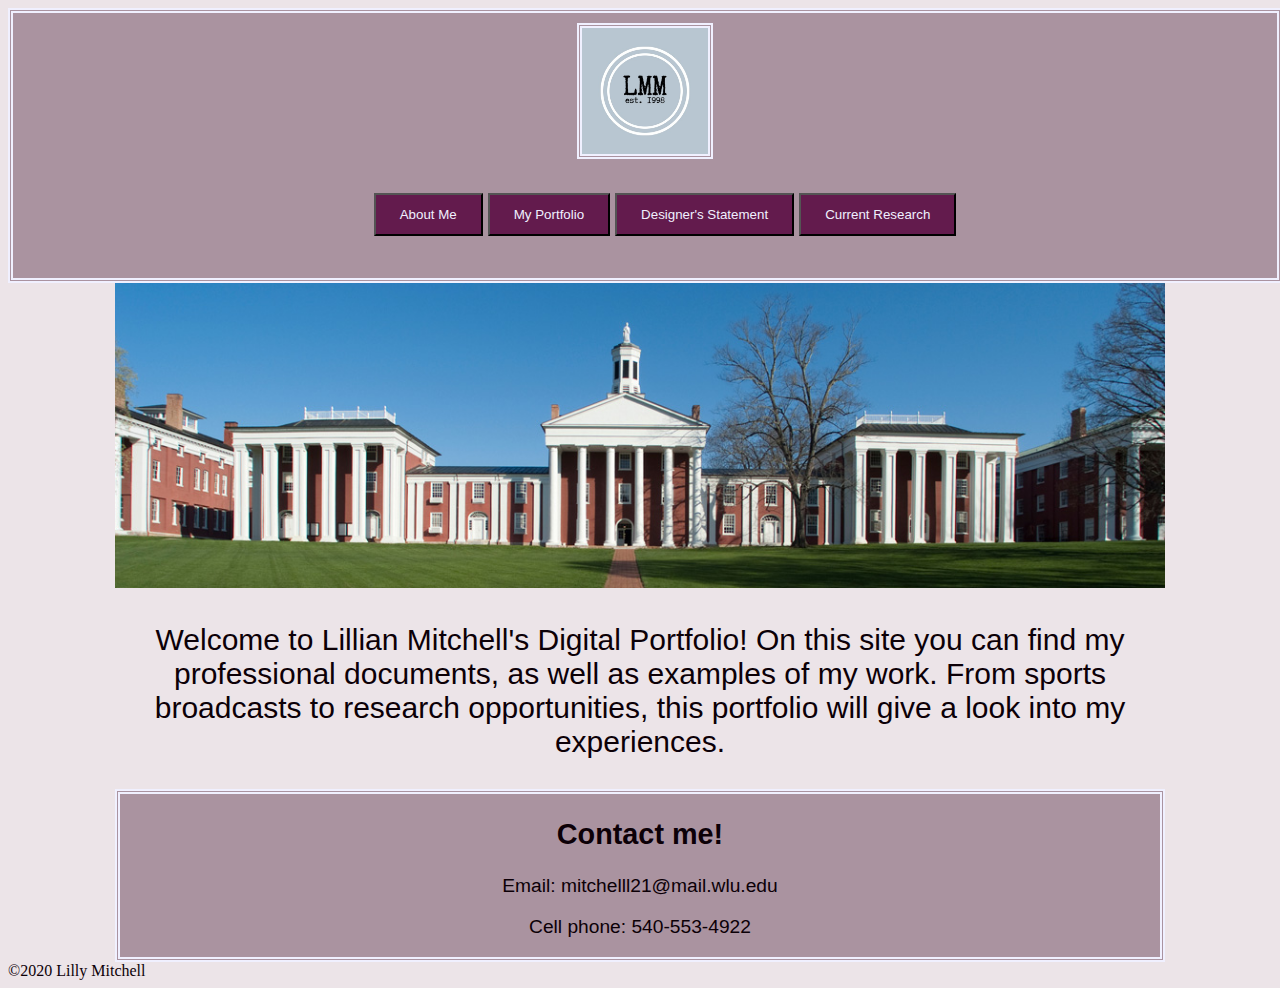
<file: index.html>
<!DOCTYPE html>
<html lang="en">
<head>
    <meta charset="UTF-8">
    <meta name="viewport" content="width=device-width, initial-scale=1.0">
    <meta http-equiv="X-UA-Compatible" content="ie=edge">
    <title>Lilly Mitchell</title>
    <link href='style.css' rel='stylesheet' type='text/css'>
</head>
<body>
    <header id='mainhead'>
        <div>
            <a href='../index.html'><img src='../images/logo.jpg' alt='LMM established 1998 logo' title='LMM logo' id='logo'></a>
        </div>
        <nav>
            <ul class='menu'>
                <li><a class='highlight-link' href='../about/index.html'><button class='about_btn'>About Me</button></a></li>
                <li><a class='highlight-link' href='../visual.html'><button class='work_btn'>My Portfolio</button></a></li>
                <li><a class='highlight-link' href='../statement/stat.html'><button class='state_btn'>Designer's Statement</button></a></li>
                <li><a class = 'highlight-link' href='../current/index2.html'><button class='current_btn'>Current Research</button></a></li>
            </ul>
        </nav>
    </header>
    <main>
        <div id='pic'>
            <img src='images/colonnade.jpg' alt='the colonnade' title='The Colonnade from Washington and Lee University' class='col'>
        </div>
        <p id='welcome'>Welcome to Lillian Mitchell's Digital Portfolio! On this site you can find my professional documents, as well as examples of my work. From sports broadcasts to research opportunities, this portfolio will give a look into my experiences.</p>
        <div id='contactme'>
            <h2>Contact me!</h2>
            <p>Email: mitchelll21@mail.wlu.edu</p>
            <p>Cell phone: 540-553-4922</p>            
        </div>
    </main>
    <footer>&copy;2020 Lilly Mitchell</footer>
</body>
</html>
</file>
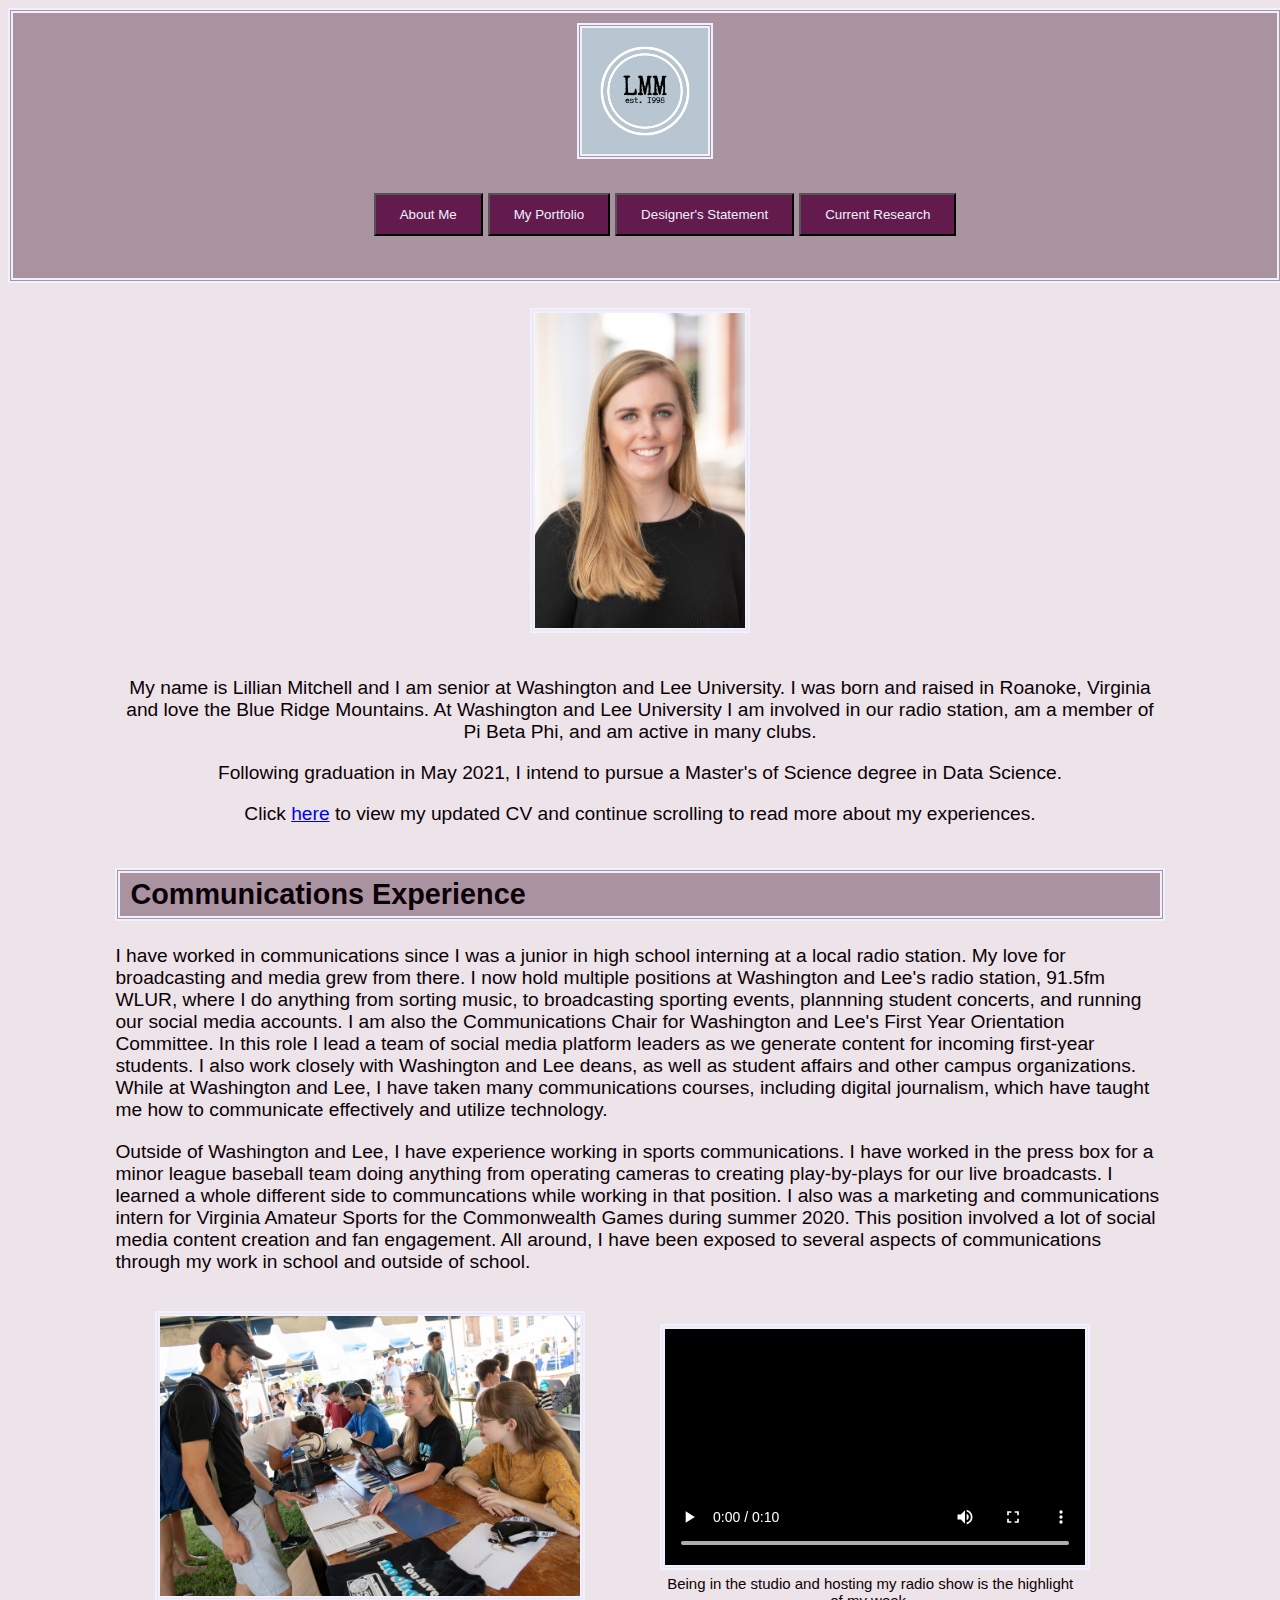
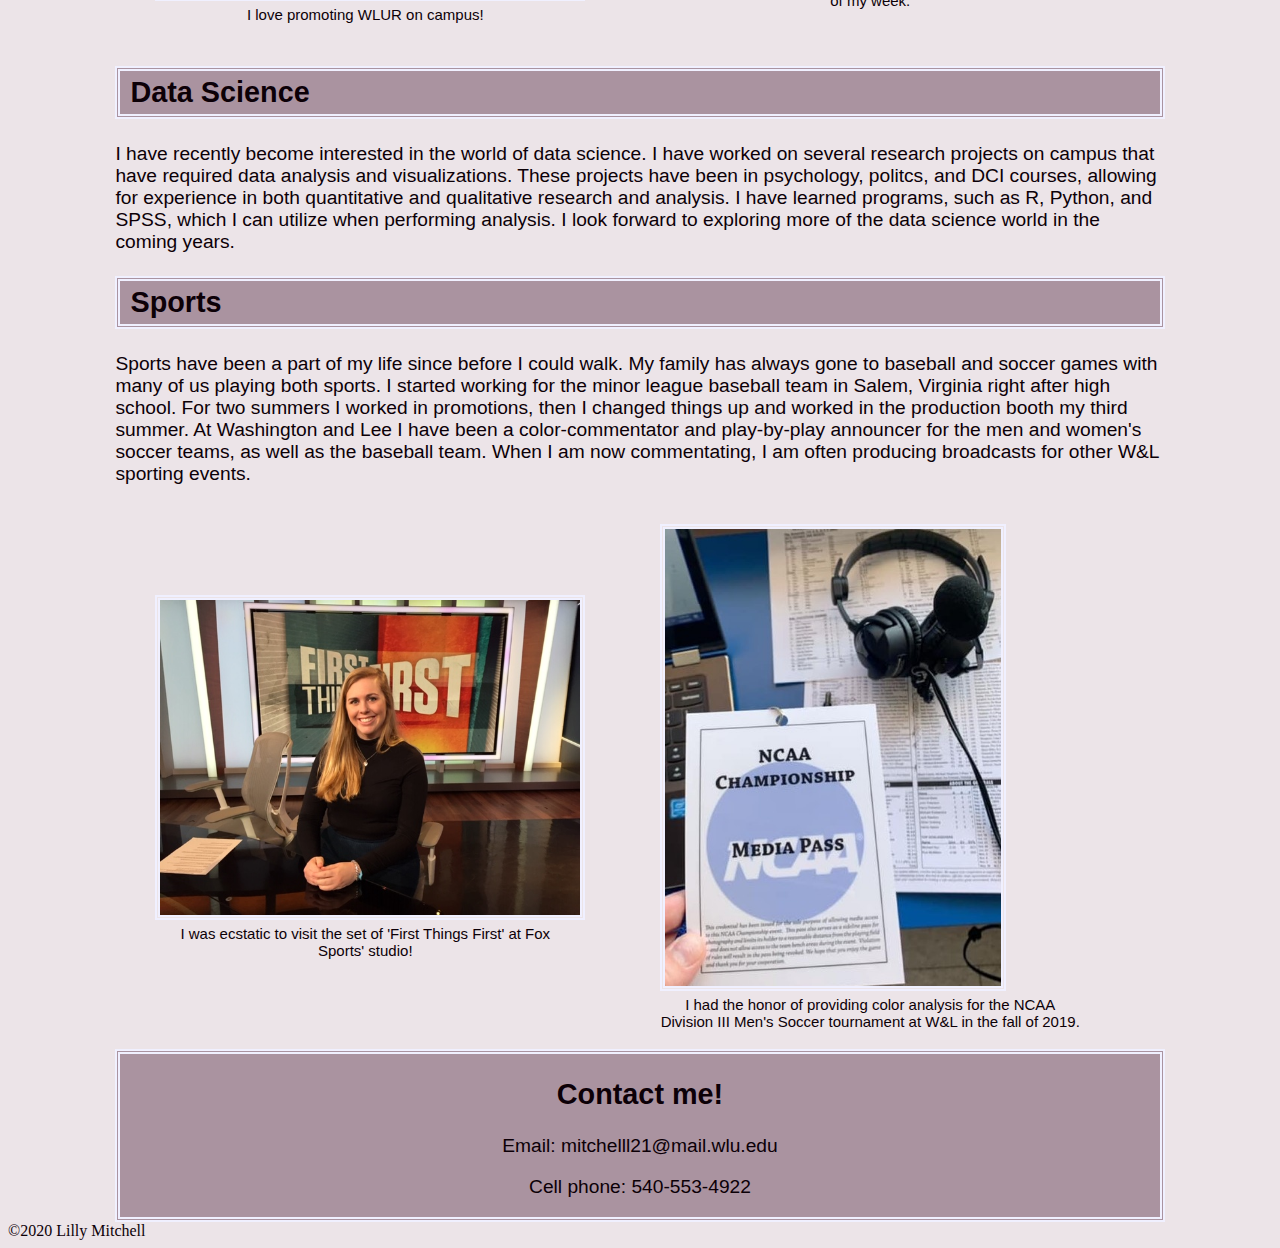
<file: about/index.html>
<!DOCTYPE html>
<html lang="en">
<head>
    <meta charset="UTF-8">
    <meta name="viewport" content="width=device-width, initial-scale=1.0">
    <meta http-equiv="X-UA-Compatible" content="ie=edge">
    <link href='../style.css' rel='stylesheet' type='text/css'>
    <title>Lilly Mitchell</title>
</head>
<body>
    <header id='mainhead'>
        <div class='headbar'><a href='../index.html'><img src='../images/logo.jpg' alt='LMM established 1998 logo' title='LMM logo' id='logo'></a></div>
        <nav>
            <ul class='menu'>
                <li><a class='highlight-link' href='../about/index.html'><button class='about_btn'>About Me</button></a></li>
                <li><a class='highlight-link' href='../visual.html'><button class='work_btn'>My Portfolio</button></a></li>
                <li><a class='highlight-link' href='../statement/stat.html'><button class='state_btn'>Designer's Statement</button></a></li>
                <li><a class = 'highlight-link' href='../current/index2.html'><button class='current_btn'>Current Research</button></a></li>
            </ul>
        </nav>
    </header>
    <main>
        <section>
            <div class='pictures head'>
                <div id='intro'>
                    <img src='../images/headshot.jpg' alt='Lillian Mitchell' title='Lillian Mitchell' id='headshot'>
                    <p class = 'introp'>My name is Lillian Mitchell and I am senior at Washington and Lee University. I was born and raised in Roanoke, Virginia and love the Blue Ridge Mountains. At Washington and Lee University I am involved in our radio station, am a member of Pi Beta Phi, and am active in many clubs.</p>
                    <p class = 'introp'>Following graduation in May 2021, I intend to pursue a Master's of Science degree in Data Science.</p>
                    <p class = 'res'>Click <a href = "../images/CV_fall2020.pdf">here</a> to view my updated CV and continue scrolling to read more about my experiences.</p>
                </div>
            </div>
        </section>
        <section>
            <h2 id='comm'>Communications Experience</h2>
            <p>I have worked in communications since I was a junior in high school interning at a local radio station. My love for broadcasting and media grew from there. I now hold multiple positions at Washington and Lee's radio station, 91.5fm WLUR, where I do anything from sorting music, to broadcasting sporting events, plannning student concerts, and running our social media accounts. I am also the Communications Chair for Washington and Lee's First Year Orientation Committee. In this role I lead a team of social media platform leaders as we generate content for incoming first-year students. I also work closely with Washington and Lee deans, as well as student affairs and other campus organizations. While at Washington and Lee, I have taken many communications courses, including digital journalism, which have taught me how to communicate effectively and utilize technology.</p>
            <p>Outside of Washington and Lee, I have experience working in sports communications. I have worked in the press box for a minor league baseball team doing anything from operating cameras to creating play-by-plays for our live broadcasts. I learned a whole different side to communcations while working in that position. I also was a marketing and communications intern for Virginia Amateur Sports for the Commonwealth Games during summer 2020. This position involved a lot of social media content creation and fan engagement. All around, I have been exposed to several aspects of communications through my work in school and outside of school.</p>
            <figure class='pictures' id='dj'>
                <img src='../images/wlur.JPG' alt='Lillian at a table discussing radio with a man' title='Lilly working for 91.5fm WLUR' id='wlur'>
                <figcaption id=wlur1>I love promoting WLUR on campus!</figcaption>
            </figure>
            <figure id='vid'>
                <video src="../videos/djintro.mp4" controls></video>
                <figcaption>Being in the studio and hosting my radio show is the highlight of my week.</figcaption>
            </figure>
        </section>   
        <section>
            <h2 id='ds'>Data Science</h2>
            <p>I have recently become interested in the world of data science. I have worked on several research projects on campus that have required data analysis and visualizations. These projects have been in psychology, politcs, and DCI courses, allowing for experience in both quantitative and qualitative research and analysis. I have learned programs, such as R, Python, and SPSS, which I can utilize when performing analysis. I look forward to exploring more of the data science world in the coming years.</p>
        </section>
        <section>
            <h2 id='sports'>Sports</h2>
            <p>Sports have been a part of my life since before I could walk. My family has always gone to baseball and soccer games with many of us playing both sports. I started working for the minor league baseball team in Salem, Virginia right after high school. For two summers I worked in promotions, then I changed things up and worked in the production booth my third summer. At Washington and Lee I have been a color-commentator and play-by-play announcer for the men and women's soccer teams, as well as the baseball team. When I am now commentating, I am often producing broadcasts for other W&L sporting events.</p>
            <figure class='pictures group' id='firstim'>
                <img src='../images/first.JPG' alt='Lilly at the desk of sports talk show First Things First' title='Lilly visiting the set of sports talk show First Things First' id='first'>
                <figcaption>I was ecstatic to visit the set of 'First Things First' at Fox Sports' studio!</figcaption>
            </figure>
            <figure class='pictures group' id='ncaap'>
                <img src='../images/ncaa2.jpg' alt='Press pass for the ncaa Division III mens soccer touurnament' title='The press pass Lilly received to broadcast the NCAA Mens Division 3 soccer tournament in fall 2019' id='ncaa'>
                <figcaption>I had the honor of providing color analysis for the NCAA Division III Men's Soccer tournament at W&L in the fall of 2019.</figcaption>
            </figure>
        </section>    
        <div id='contactme'>
            <h2>Contact me!</h2>
            <p>Email: mitchelll21@mail.wlu.edu</p>
            <p>Cell phone: 540-553-4922</p>
        </div>                      
    </main>
    <footer>&copy;2020 Lilly Mitchell</footer>
</body>
</html>
</file>
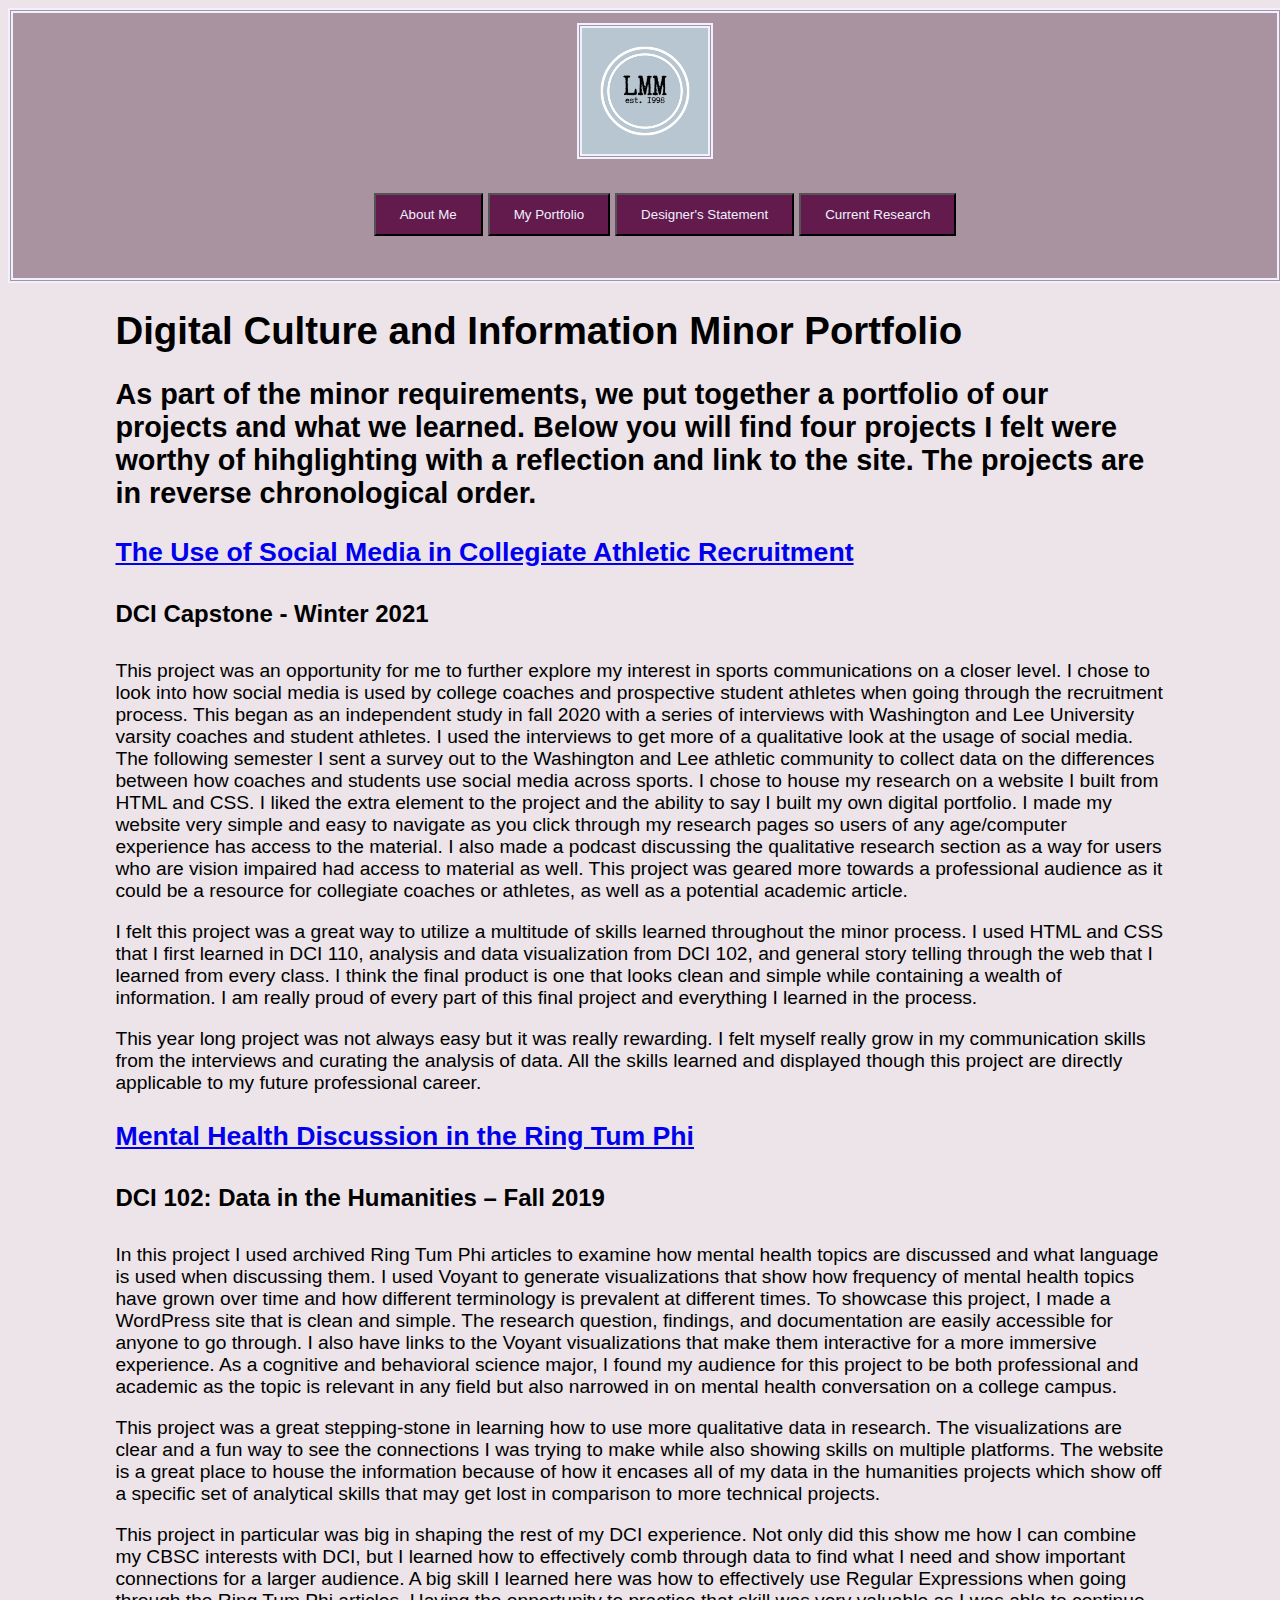
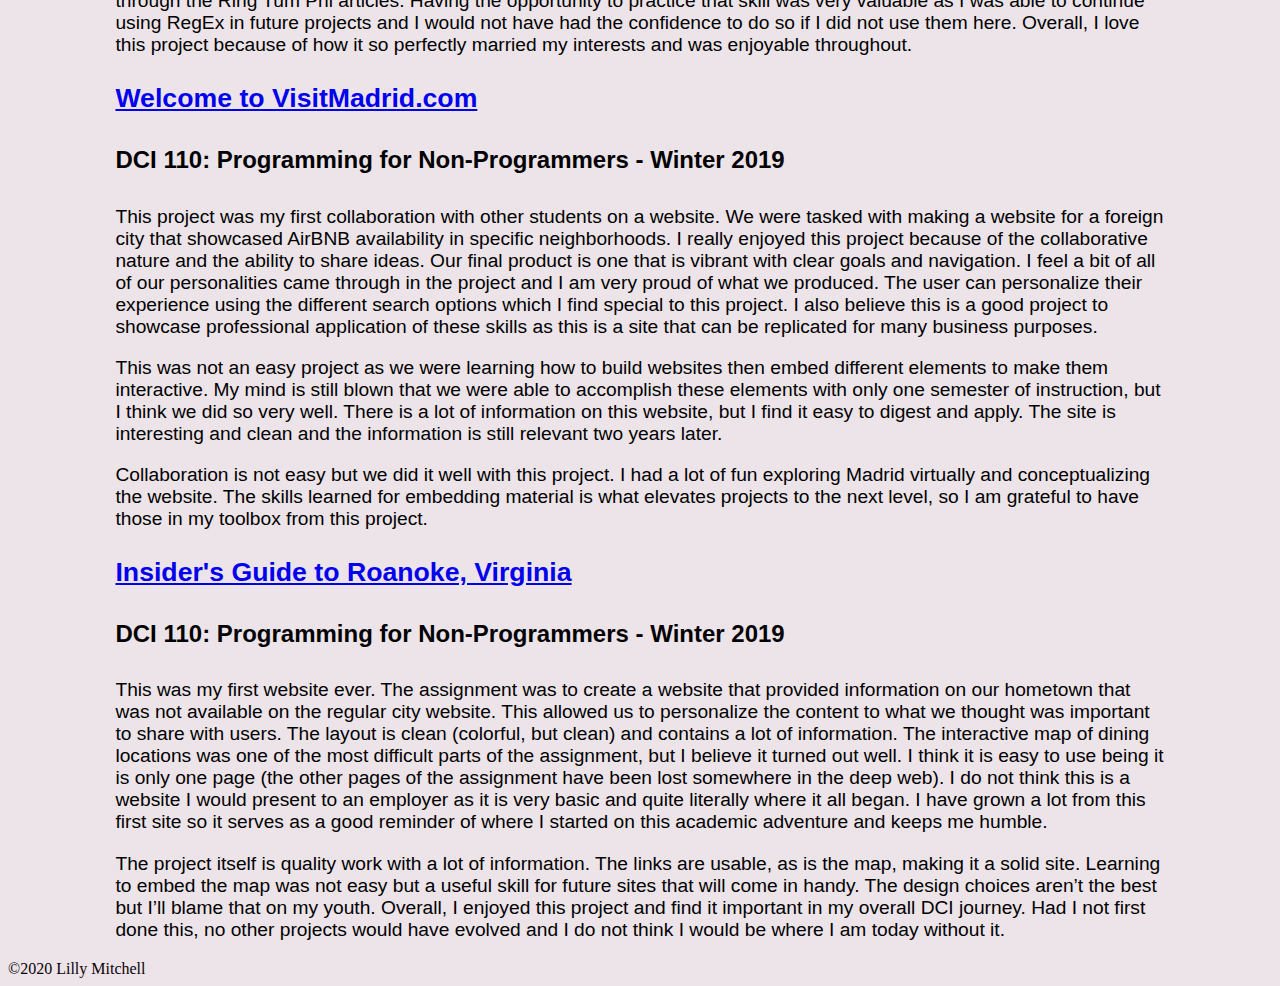
<file: dciport.html>
<!DOCTYPE html>
<html lang="en">
<head>
    <meta charset="UTF-8">
    <meta name="viewport" content="width=device-width">
    <meta http-equiv="X-UA-Compatible" content="ie=edge">
    <title>Lilly Mitchell</title>
    <link href='../style.css' rel='stylesheet' type='text/css'>
</head>
<body>
    <header id='mainhead'>
        <div>
            <a href='../index.html'><img src='../images/logo.jpg' alt='LMM established 1998 logo' title='LMM logo' id='logo'></a>
        </div>
        <nav>
            <ul class='menu'>
                <li><a class='highlight-link' href='../about/index.html'><button class='about_btn'>About Me</button></a></li>
                <li><a class='highlight-link' href='../visual.html'><button class='work_btn'>My Portfolio</button></a></li>
                <li><a class='highlight-link' href='../statement/stat.html'><button class='state_btn'>Designer's Statement</button></a></li>
                <li><a class = 'highlight-link' href='../current/index2.html'><button class='current_btn'>Current Research</button></a></li>
            </ul>
        </nav>
    </header>
    <main>
        <div>
            <h1>Digital Culture and Information Minor Portfolio</h1>
            <h2>As part of the minor requirements, we put together a portfolio of our projects and what we learned. Below you will find four projects I felt were worthy of hihglighting with a reflection and link to the site. The projects are in reverse chronological order.</h2>
            <h3><a href='http://mitchelll21.wludci.info/current/index2.html'>The Use of Social Media in Collegiate Athletic Recruitment</a></h3>
            <h4>DCI Capstone - Winter 2021</h4>
            <p>This project was an opportunity for me to further explore my interest in sports communications on a closer level. I chose to look into how social media is used by college coaches and prospective student athletes when going through the recruitment process. This began as an independent study in fall 2020 with a series of interviews with Washington and Lee University varsity coaches and student athletes. I used the interviews to get more of a qualitative look at the usage of social media. The following semester I sent a survey out to the Washington and Lee athletic community to collect data on the differences between how coaches and students use social media across sports. I chose to house my research on a website I built from HTML and CSS. I liked the extra element to the project and the ability to say I built my own digital portfolio. I made my website very simple and easy to navigate as you click through my research pages so users of any age/computer experience has access to the material. I also made a podcast discussing the qualitative research section as a way for users who are vision impaired had access to material as well. This project was geared more towards a professional audience as it could be a resource for collegiate coaches or athletes, as well as a potential academic article. </p>
            <p>I felt this project was a great way to utilize a multitude of skills learned throughout the minor process. I used HTML and CSS that I first learned in DCI 110, analysis and data visualization from DCI 102, and general story telling through the web that I learned from every class. I think the final product is one that looks clean and simple while containing a wealth of information. I am really proud of every part of this final project and everything I learned in the process. </p>
            <p>This year long project was not always easy but it was really rewarding. I felt myself really grow in my communication skills from the interviews and curating the analysis of data. All the skills learned and displayed though this project are directly applicable to my future professional career.</p>
        </div>
        <div>
            <h3><a href='https://mitchelll21.wludci.info/dci102/unit1assignments/research-question/'>Mental Health Discussion in the Ring Tum Phi</a></h3>
            <h4>DCI 102: Data in the Humanities – Fall 2019</h4>
            <p>In this project I used archived Ring Tum Phi articles to examine how mental health topics are discussed and what language is used when discussing them. I used Voyant to generate visualizations that show how frequency of mental health topics have grown over time and how different terminology is prevalent at different times. To showcase this project, I made a WordPress site that is clean and simple. The research question, findings, and documentation are easily accessible for anyone to go through. I also have links to the Voyant visualizations that make them interactive for a more immersive experience. As a cognitive and behavioral science major, I found my audience for this project to be both professional and academic as the topic is relevant in any field but also narrowed in on mental health conversation on a college campus.</p>
            <p>This project was a great stepping-stone in learning how to use more qualitative data in research. The visualizations are clear and a fun way to see the connections I was trying to make while also showing skills on multiple platforms. The website is a great place to house the information because of how it encases all of my data in the humanities projects which show off a specific set of analytical skills that may get lost in comparison to more technical projects.</p>
            <p>This project in particular was big in shaping the rest of my DCI experience. Not only did this show me how I can combine my CBSC interests with DCI, but I learned how to effectively comb through data to find what I need and show important connections for a larger audience. A big skill I learned here was how to effectively use Regular Expressions when going through the Ring Tum Phi articles. Having the opportunity to practice that skill was very valuable as I was able to continue using RegEx in future projects and I would not have had the confidence to do so if I did not use them here. Overall, I love this project because of how it so perfectly married my interests and was enjoyable throughout.</p>
        </div>
        <div>    
            <h3><a href = 'https://dci110w19.github.io/project-madrid/'>Welcome to VisitMadrid.com </a></h3>
            <h4>DCI 110: Programming for Non-Programmers - Winter 2019</h4>
            <p>This project was my first collaboration with other students on a website. We were tasked with making a website for a foreign city that showcased AirBNB availability in specific neighborhoods. I really enjoyed this project because of the collaborative nature and the ability to share ideas. Our final product is one that is vibrant with clear goals and navigation. I feel a bit of all of our personalities came through in the project and I am very proud of what we produced. The user can personalize their experience using the different search options which I find special to this project. I also believe this is a good project to showcase professional application of these skills as this is a site that can be replicated for many business purposes.</p>
            <p>This was not an easy project as we were learning how to build websites then embed different elements to make them interactive. My mind is still blown that we were able to accomplish these elements with only one semester of instruction, but I think we did so very well. There is a lot of information on this website, but I find it easy to digest and apply. The site is interesting and clean and the information is still relevant two years later.</p>
            <p>Collaboration is not easy but we did it well with this project. I had a lot of fun exploring Madrid virtually and conceptualizing the website. The skills learned for embedding material is what elevates projects to the next level, so I am grateful to have those in my toolbox from this project. </p>
        </div>
        <div>
            <h3><a href = 'https://dci110w19.github.io/insiders-mitchelll21/'>Insider's Guide to Roanoke, Virginia</a></h3>
            <h4>DCI 110: Programming for Non-Programmers - Winter 2019</h4>
            <p>This was my first website ever. The assignment was to create a website that provided information on our hometown that was not available on the regular city website. This allowed us to personalize the content to what we thought was important to share with users. The layout is clean (colorful, but clean) and contains a lot of information. The interactive map of dining locations was one of the most difficult parts of the assignment, but I believe it turned out well. I think it is easy to use being it is only one page (the other pages of the assignment have been lost somewhere in the deep web). I do not think this is a website I would present to an employer as it is very basic and quite literally where it all began. I have grown a lot from this first site so it serves as a good reminder of where I started on this academic adventure and keeps me humble.</p>
            <p>The project itself is quality work with a lot of information. The links are usable, as is the map, making it a solid site. Learning to embed the map was not easy but a useful skill for future sites that will come in handy. The design choices aren’t the best but I’ll blame that on my youth. Overall, I enjoyed this project and find it important in my overall DCI journey. Had I not first done this, no other projects would have evolved and I do not think I would be where I am today without it.</p>
        </div>
    </main>
    <footer>&copy;2020 Lilly Mitchell</footer>
</body>
</html>
</file>
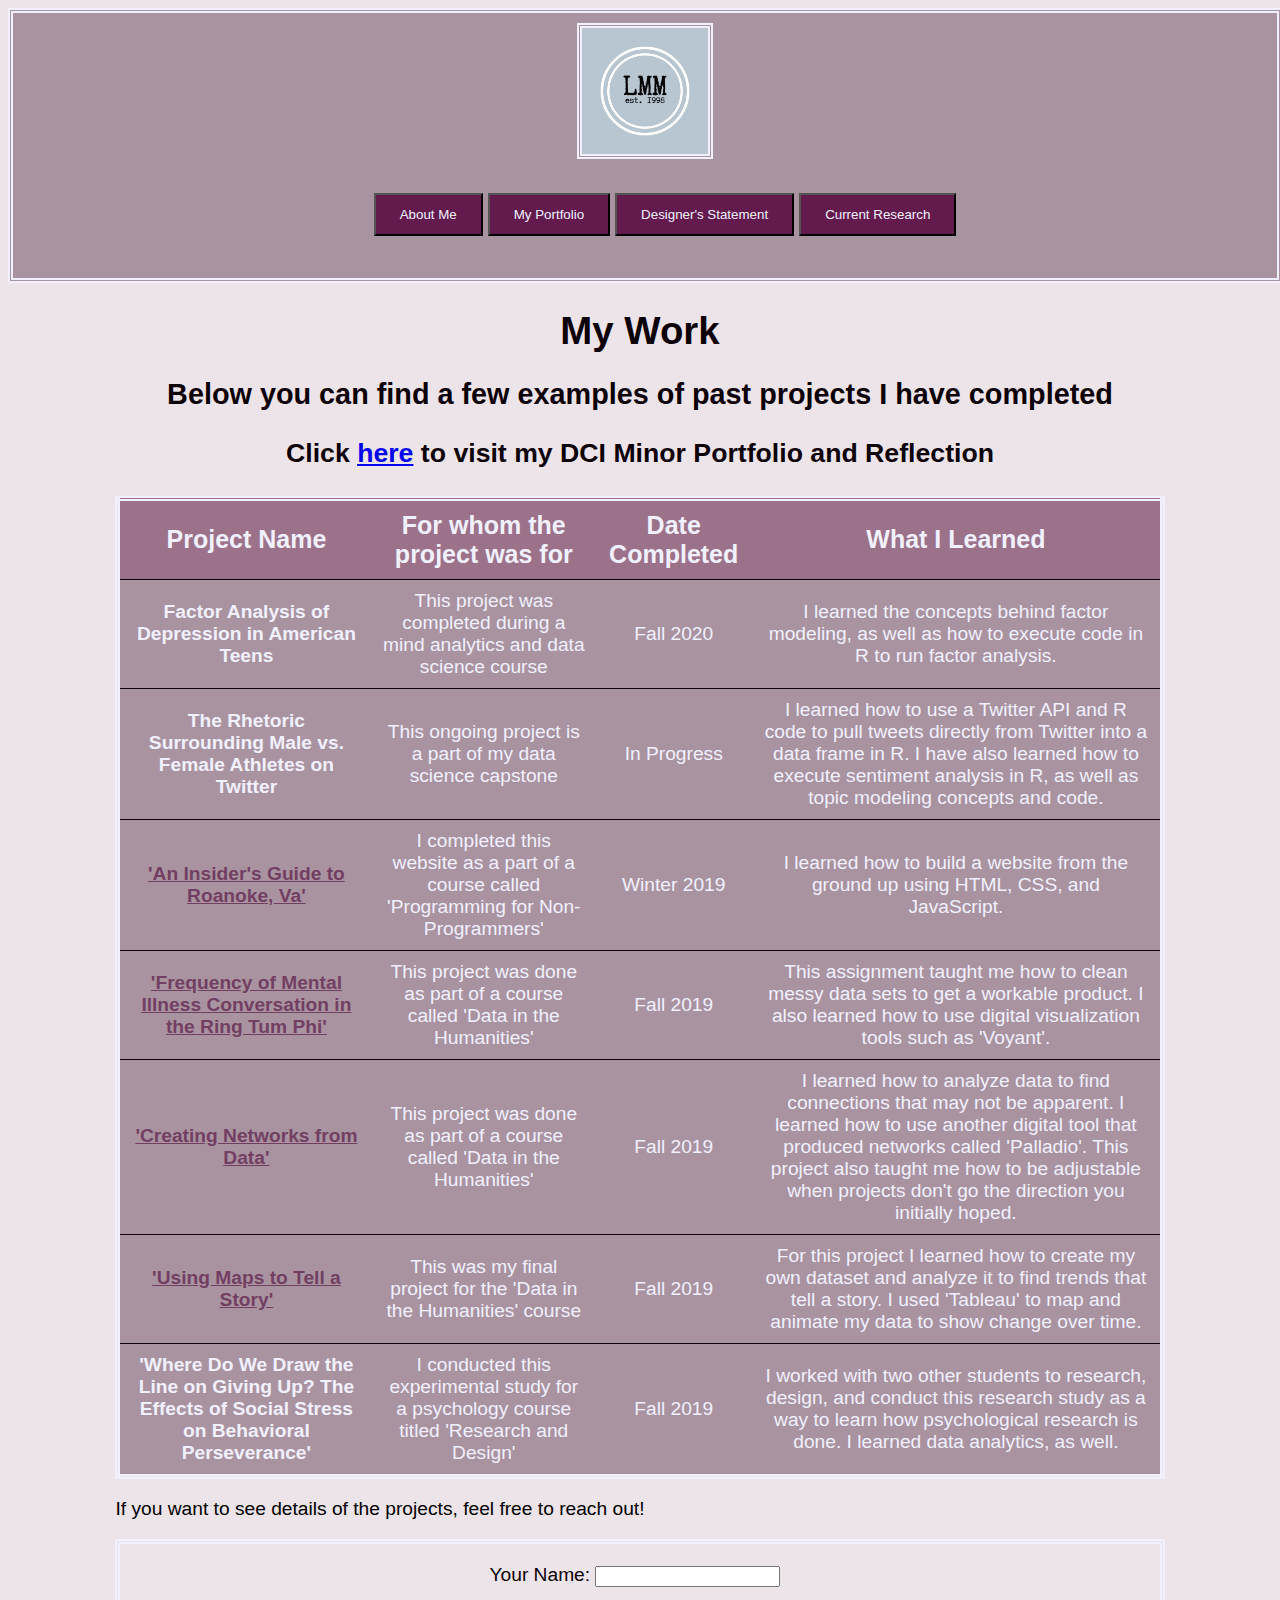
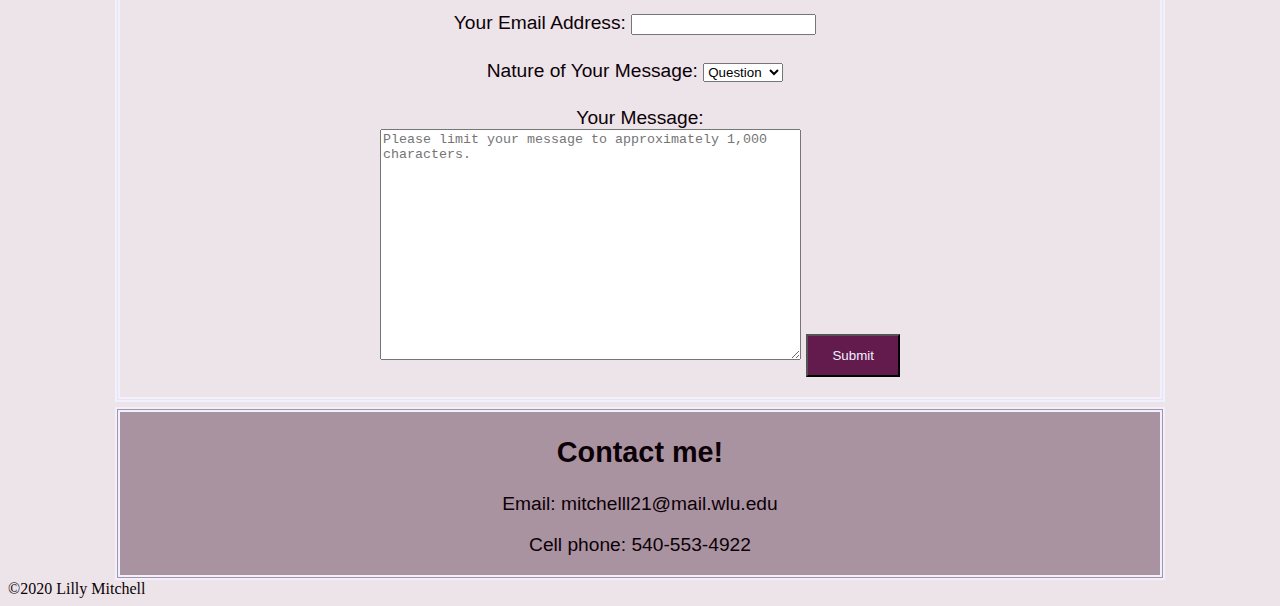
<file: visual.html>
<!DOCTYPE html>
<html lang="en">
<head>
    <meta charset="UTF-8">
    <meta name="viewport" content="width=device-width, initial-scale=1.0">
    <meta http-equiv="X-UA-Compatible" content="ie=edge">
    <link href='style.css' rel='stylesheet' type='text/css'>
    <title>Lilly Mitchell</title>
</head>
<body>
    <header id='mainhead'>
        <div>
            <a href='../index.html'><img src='../images/logo.jpg' alt='LMM established 1998 logo' title='LMM logo' id='logo'></a>
        </div>
        <nav>
            <ul class='menu'>
                <li><a class='highlight-link' href='../about/index.html'><button class='about_btn'>About Me</button></a></li>
                <li><a class='highlight-link' href='../visual.html'><button class='work_btn'>My Portfolio</button></a></li>
                <li><a class='highlight-link' href='../statement/stat.html'><button class='state_btn'>Designer's Statement</button></a></li>
                <li><a class = 'highlight-link' href='../current/index2.html'><button class='current_btn'>Current Research</button></a></li>
            </ul>
        </nav>
    </header>
    <main>
        <h1 class='mywork'>My Work</h1>
        <h2 class='mywork'>Below you can find a few examples of past projects I have completed</h2>
        <h3 class='mywork'>Click <a href='/dciport.html'>here</a> to visit my DCI Minor Portfolio and Reflection</h3>
        <div>
            <table> 
                <thead>
                    <tr>
                        <th>Project Name</th>
                        <th>For whom the project was for</th>
                        <th>Date Completed</th>
                        <th>What I Learned</th>
                    </tr>
                </thead>
                <tbody>
                    <tr>
                        <th class='name'>Factor Analysis of Depression in American Teens</th>
                        <td>This project was completed during a mind analytics and data science course</td>
                        <td>Fall 2020</td>
                        <td>I learned the concepts behind factor modeling, as well as how to execute code in R to run factor analysis.</td>
                    </tr>
                    <tr>
                        <th class='name'>The Rhetoric Surrounding Male vs. Female Athletes on Twitter</th>
                        <td>This ongoing project is a part of my data science capstone</td>
                        <td>In Progress</td>
                        <td>I learned how to use a Twitter API and R code to pull tweets directly from Twitter into a data frame in R. I have also learned how to execute sentiment analysis in R, as well as topic modeling concepts and code.</td>
                    </tr>
                    <tr>
                        <th class='name'><a class='pro-link' href='https://dci110w19.github.io/insiders-mitchelll21'>'An Insider's Guide to Roanoke, Va'</a></th>
                        <td>I completed this website as a part of a course called 'Programming for Non-Programmers'</td>
                        <td>Winter 2019</td>
                        <td>I learned how to build a website from the ground up using HTML, CSS, and JavaScript.</td>
                    </tr>
                    <tr>
                        <th class='name'><a class='pro-link' href='https://mitchelll21.wludci.info/dci102/unit1assignments/'>'Frequency of Mental Illness Conversation in the Ring Tum Phi'</a></th>
                        <td>This project was done as part of a course called 'Data in the Humanities'</td>
                        <td>Fall 2019</td>
                        <td>This assignment taught me how to clean messy data sets to get a workable product. I also learned how to use digital visualization tools such as 'Voyant'.</td>
                    </tr>
                    <tr>
                        <th class='name'><a class='pro-link' href='https:/mitchelll21.wludci.info/dci102/unit-2-assignments'>'Creating Networks from Data'</a></th>
                        <td>This project was done as part of a course called 'Data in the Humanities'</td>
                        <td>Fall 2019</td>
                        <td>I learned how to analyze data to find connections that may not be apparent. I learned how to use another digital tool that produced networks called 'Palladio'. This project also taught me how to be adjustable when projects don't go the direction you initially hoped.</td>
                    </tr>
                    <tr>
                        <th class='name'><a class='pro-link' href='http://mitchelll21.wludci.info/dci102/unit-3-assignment/'>'Using Maps to Tell a Story'</a></th>
                        <td>This was my final project for the 'Data in the Humanities' course</td>
                        <td>Fall 2019</td>
                        <td>For this project I learned how to create my own dataset and analyze it to find trends that tell a story. I used 'Tableau' to map and animate my data to show change over time.</td>
                    </tr>
                    <tr>
                        <th class='name'>'Where Do We Draw the Line on Giving Up? The Effects of Social Stress on Behavioral Perseverance'</th>
                        <td>I conducted this experimental study for a psychology course titled 'Research and Design'</td>
                        <td>Fall 2019</td>
                        <td>I worked with two other students to research, design, and conduct this research study as a way to learn how psychological research is done. I learned data analytics, as well.</td>
                    </tr>
                </tbody>
            </table>
        </div>
        <p class='work'>If you want to see details of the projects, feel free to reach out!</p>
        <form
            action = 'https://www.jasontmickel.com/dci108/mailform/mail.php'
            methond = 'post'>
            <div id='top'>
                <label for='contact'>Your Name: </label>
                <input type='text' name='contact' id='contact' required>
            </div>
            <div id='em'>
                <label for='email'>Your Email Address: </label>
                <input type='email' name='email' id='email' required>
            </div>
            <div id='pur'>
                <label for='purpose'>Nature of Your Message: </label>
                <select name='purpose' id='purpose' required>
                    <option value='1'>Question</option>
                    <option value='2'>Comment</option>
                    <option value='3'>Request</option>
                </select>
            </div>
            <div id='mess'>
                <label for='message' id= 'lm'>Your Message: </label>
                <textarea name='message' id='message' rows='15' cols='50' required placeholder='Please limit your message to approximately 1,000 characters.'></textarea>
                <input type='hidden' name='email_to' id='email_to' value='mitchelll21@mail.wlu.edu'>
                <button name='submit'>Submit</button>
            </div>
            </form>
            <div id='contactme'>
            <h2>Contact me!</h2>
            <p>Email: mitchelll21@mail.wlu.edu</p>
            <p>Cell phone: 540-553-4922</p>
        </div>                      
    </main>
    <footer>&copy;2020 Lilly Mitchell</footer>
</body>
</html>
</file>
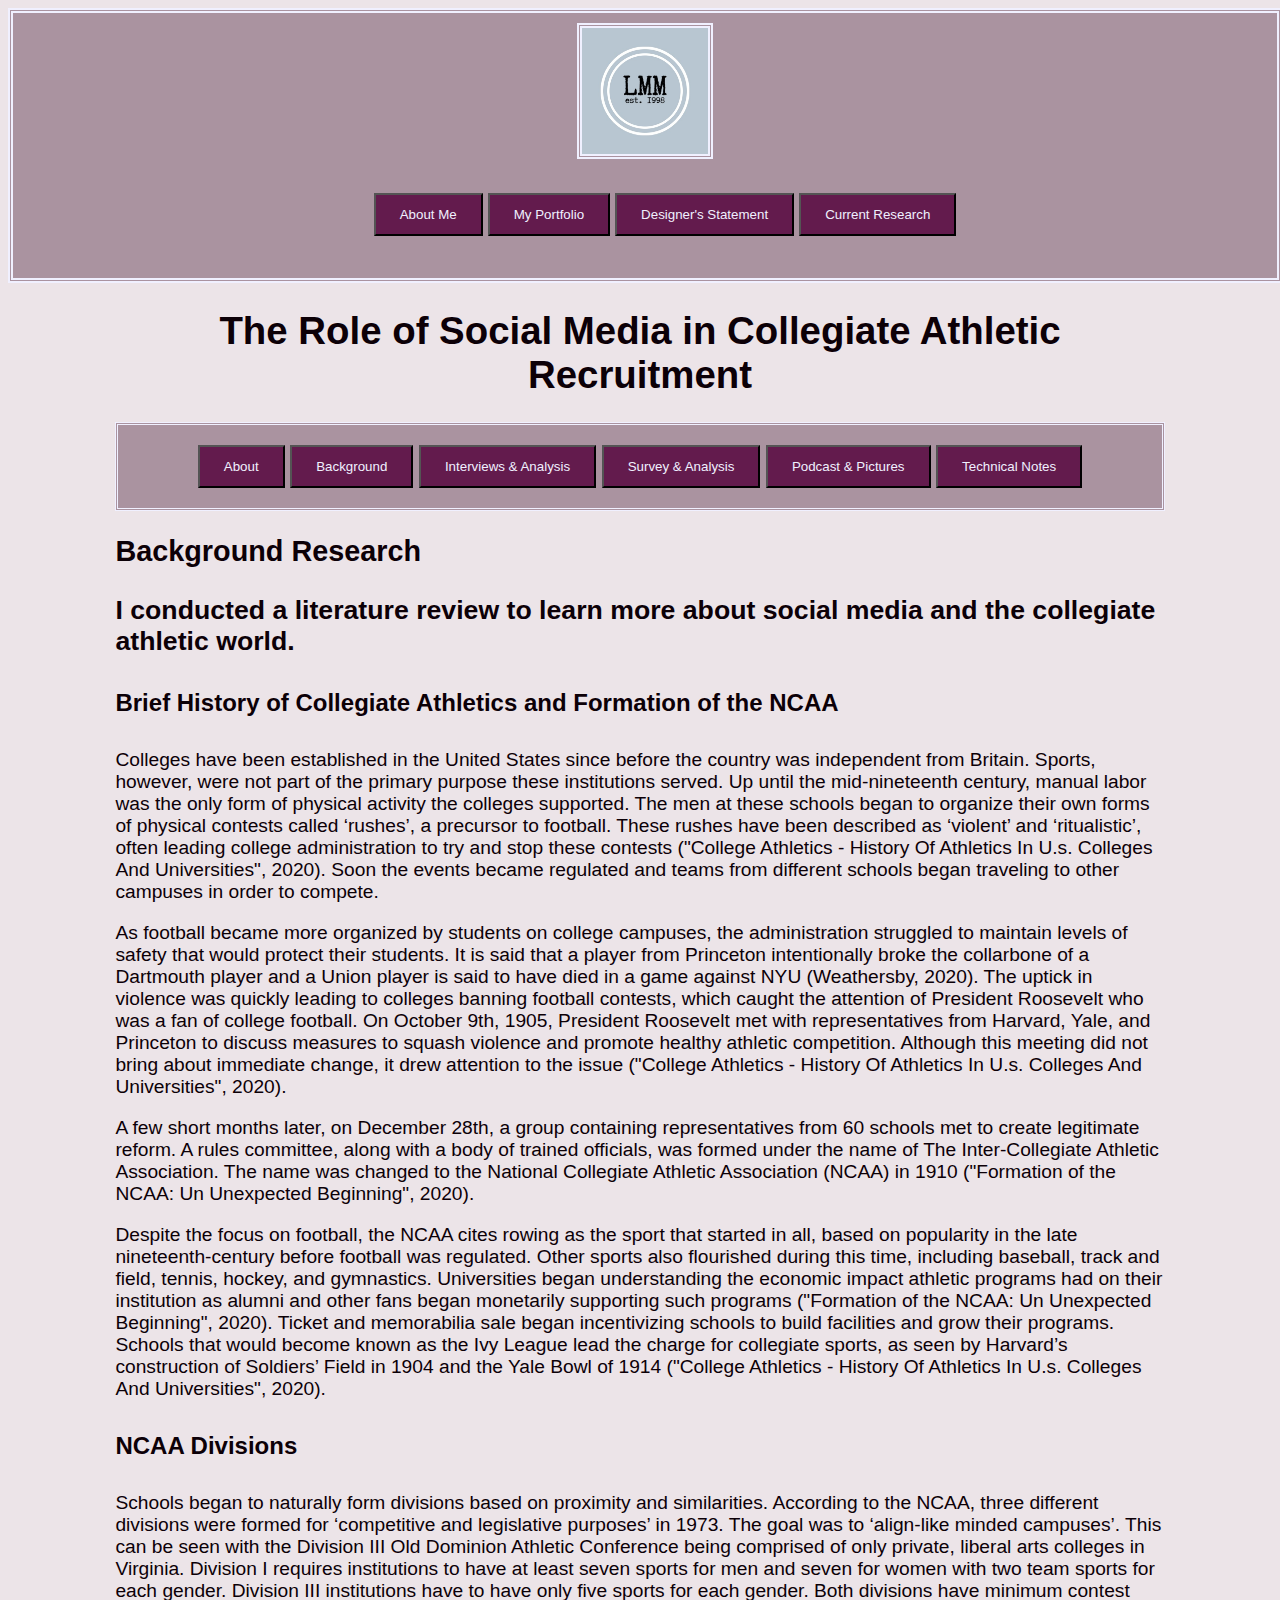
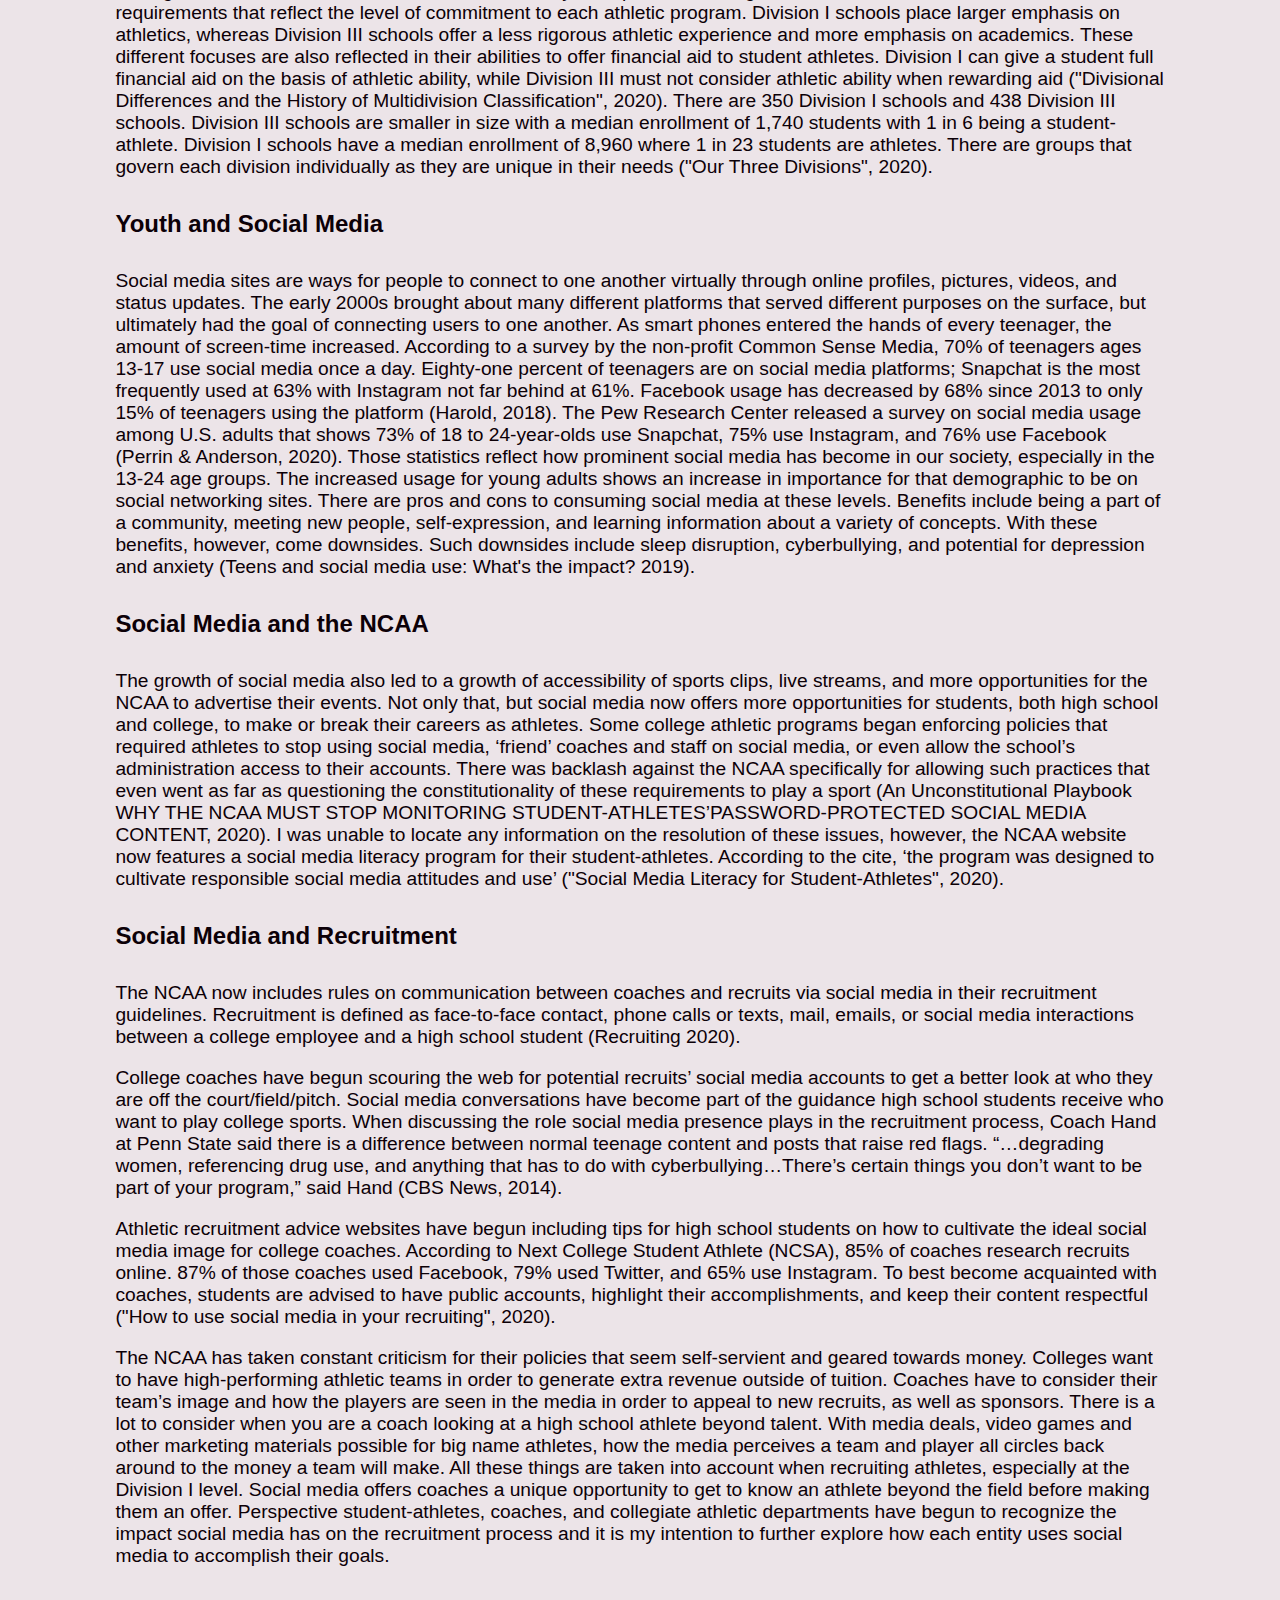
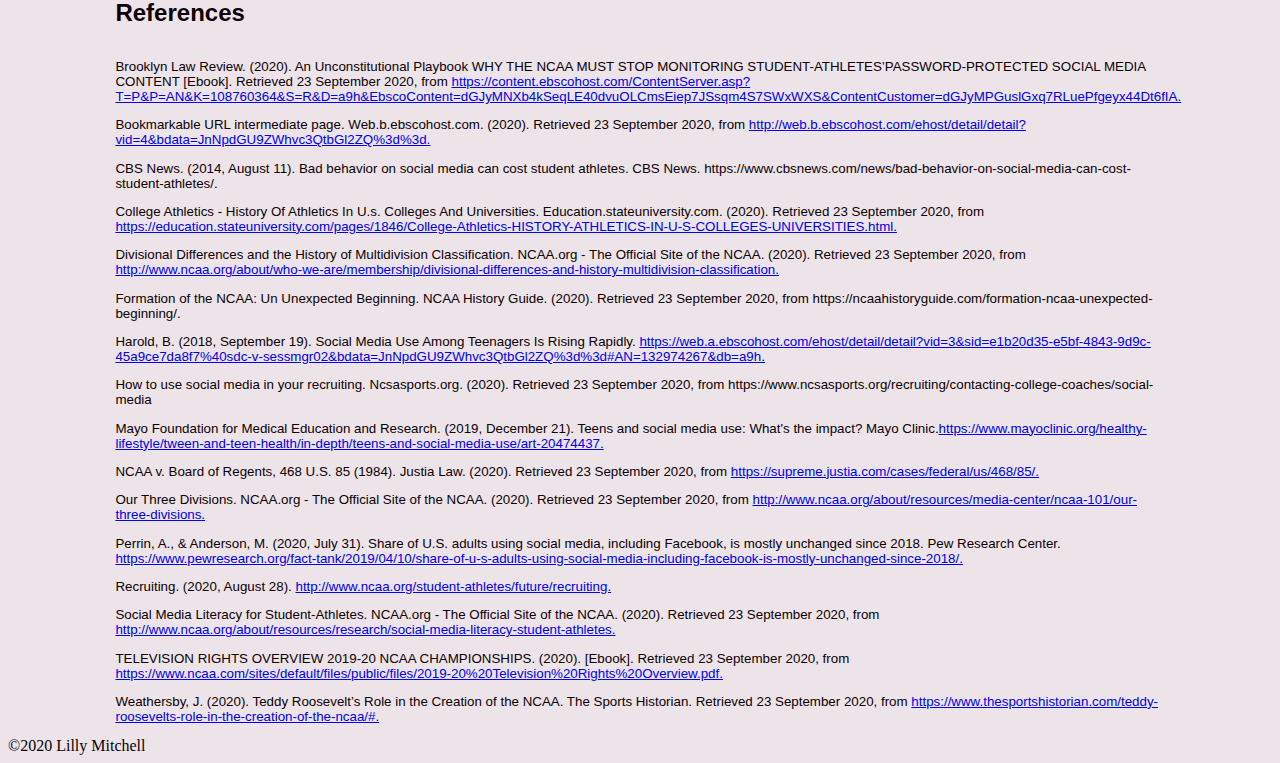
<file: current/background.html>
<!DOCTYPE html>
<html lang="en">
<head>
    <meta charset="UTF-8">
    <meta name="viewport" content="width=device-width">
    <meta http-equiv="X-UA-Compatible" content="ie=edge">
    <title>Lilly Mitchell</title>
    <link href='../style.css' rel='stylesheet' type='text/css'>
</head>
<body>
    <header id='mainhead'>
        <div>
            <a href='../index.html'><img src='../images/logo.jpg' alt='LMM established 1998 logo' title='LMM logo' id='logo'></a>
        </div>
        <nav>
            <ul class='menu'>
                <li><a class='highlight-link' href='../about/index.html'><button class='about_btn'>About Me</button></a></li>
                <li><a class='highlight-link' href='../visual.html'><button class='work_btn'>My Portfolio</button></a></li>
                <li><a class='highlight-link' href='../statement/stat.html'><button class='state_btn'>Designer's Statement</button></a></li>
                <li><a class = 'highlight-link' href='../current/index2.html'><button class='current_btn'>Current Research</button></a></li>
            </ul>
        </nav>
    </header>
    <main>
        <h1 id = 'res'>The Role of Social Media in Collegiate Athletic Recruitment</h1>
        <nav>
            <ul class='menu2'>
                <li><a class = 'men_2' href = 'index2.html'><button class='about_btn'>About</button></a></li>
                <li><a class = 'men_2' href = 'background.html'><button class='backg_btn'>Background</button></a></li>
                <li><a class = 'men_2' href = 'research.html'><button class='re_btn'>Interviews & Analysis</button></a></li>
                <li><a class = 'men_2' href = 'quant_research.html'><button class='quant_btn'>Survey & Analysis</button></a></li>
                <li><a class = 'men_2' href = 'mediafiles.html'><button class='med_btn'>Podcast & Pictures</button></a></li>
                <li><a class = 'men_2' href = 'tech.html'><button class='tech_btn'>Technical Notes</button></a></li>
            </ul>
        </nav>
        <section id = 'back_head'>
            <h2>Background Research</h2>
            <h3>I conducted a literature review to learn more about social media and the collegiate athletic world.</h3>
        </section>
        <section id = 'lit_rev'>
            <h4>Brief History of Collegiate Athletics and Formation of the NCAA</h4>
                <p>Colleges have been established in the United States since before the country was independent from Britain. Sports, however, were not part of the primary purpose these institutions served. Up until the mid-nineteenth century, manual labor was the only form of physical activity the colleges supported. The men at these schools began to organize their own forms of physical contests called ‘rushes’, a precursor to football. These rushes have been described as ‘violent’ and ‘ritualistic’, often leading college administration to try and stop these contests ("College Athletics - History Of Athletics In U.s. Colleges And Universities", 2020). Soon the events became regulated and teams from different schools began traveling to other campuses in order to compete. </p>
                <p>As football became more organized by students on college campuses, the administration struggled to maintain levels of safety that would protect their students. It is said that a player from Princeton intentionally broke the collarbone of a Dartmouth player and a Union player is said to have died in a game against NYU (Weathersby, 2020). The uptick in violence was quickly leading to colleges banning football contests, which caught the attention of President Roosevelt who was a fan of college football. On October 9th, 1905, President Roosevelt met with representatives from Harvard, Yale, and Princeton to discuss measures to squash violence and promote healthy athletic competition. Although this meeting did not bring about immediate change, it drew attention to the issue ("College Athletics - History Of Athletics In U.s. Colleges And Universities", 2020).</p>
                <p>A few short months later, on December 28th, a group containing representatives from 60 schools met to create legitimate reform. A rules committee, along with a body of trained officials, was formed under the name of The Inter-Collegiate Athletic Association. The name was changed to the National Collegiate Athletic Association (NCAA) in 1910 ("Formation of the NCAA: Un Unexpected Beginning", 2020). </p>
                <p>Despite the focus on football, the NCAA cites rowing as the sport that started in all, based on popularity in the late nineteenth-century before football was regulated. Other sports also flourished during this time, including baseball, track and field, tennis, hockey, and gymnastics. Universities began understanding the economic impact athletic programs had on their institution as alumni and other fans began monetarily supporting such programs ("Formation of the NCAA: Un Unexpected Beginning", 2020). Ticket and memorabilia sale began incentivizing schools to build facilities and grow their programs. Schools that would become known as the Ivy League lead the charge for collegiate sports, as seen by Harvard’s construction of Soldiers’ Field in 1904 and the Yale Bowl of 1914 ("College Athletics - History Of Athletics In U.s. Colleges And Universities", 2020).</p>
            <h4>NCAA Divisions</h4>
                <p>Schools began to naturally form divisions based on proximity and similarities. According to the NCAA, three different divisions were formed for ‘competitive and legislative purposes’ in 1973. The goal was to ‘align-like minded campuses’. This can be seen with the Division III Old Dominion Athletic Conference being comprised of only private, liberal arts colleges in Virginia. Division I requires institutions to have at least seven sports for men and seven for women with two team sports for each gender. Division III institutions have to have only five sports for each gender. Both divisions have minimum contest requirements that reflect the level of commitment to each athletic program. Division I schools place larger emphasis on athletics, whereas Division III schools offer a less rigorous athletic experience and more emphasis on academics. These different focuses are also reflected in their abilities to offer financial aid to student athletes. Division I can give a student full financial aid on the basis of athletic ability, while Division III must not consider athletic ability when rewarding aid ("Divisional Differences and the History of Multidivision Classification", 2020). There are 350 Division I schools and 438 Division III schools. Division III schools are smaller in size with a median enrollment of 1,740 students with 1 in 6 being a student-athlete. Division I schools have a median enrollment of 8,960 where 1 in 23 students are athletes. There are groups that govern each division individually as they are unique in their needs ("Our Three Divisions", 2020). </p>
            <h4>Youth and Social Media</h4>
                <p>Social media sites are ways for people to connect to one another virtually through online profiles, pictures, videos, and status updates. The early 2000s brought about many different platforms that served different purposes on the surface, but ultimately had the goal of connecting users to one another. As smart phones entered the hands of every teenager, the amount of screen-time increased. According to a survey by the non-profit Common Sense Media, 70% of teenagers ages 13-17 use social media once a day. Eighty-one percent of teenagers are on social media platforms; Snapchat is the most frequently used at 63% with Instagram not far behind at 61%. Facebook usage has decreased by 68% since 2013 to only 15% of teenagers using the platform (Harold, 2018). The Pew Research Center released a survey on social media usage among U.S. adults that shows 73% of 18 to 24-year-olds use Snapchat, 75% use Instagram, and 76% use Facebook (Perrin & Anderson, 2020). Those statistics reflect how prominent social media has become in our society, especially in the 13-24 age groups. The increased usage for young adults shows an increase in importance for that demographic to be on social networking sites. There are pros and cons to consuming social media at these levels. Benefits include being a part of a community, meeting new people, self-expression, and learning information about a variety of concepts. With these benefits, however, come downsides. Such downsides include sleep disruption, cyberbullying, and potential for depression and anxiety (Teens and social media use: What's the impact? 2019).</p>
            <h4>Social Media and the NCAA</h4>
                <p>The growth of social media also led to a growth of accessibility of sports clips, live streams, and more opportunities for the NCAA to advertise their events. Not only that, but social media now offers more opportunities for students, both high school and college, to make or break their careers as athletes. Some college athletic programs began enforcing policies that required athletes to stop using social media, ‘friend’ coaches and staff on social media, or even allow the school’s administration access to their accounts. There was backlash against the NCAA specifically for allowing such practices that even went as far as questioning the constitutionality of these requirements to play a sport (An Unconstitutional Playbook WHY THE NCAA MUST STOP MONITORING STUDENT-ATHLETES’PASSWORD-PROTECTED SOCIAL MEDIA CONTENT, 2020).  I was unable to locate any information on the resolution of these issues, however, the NCAA website now features a social media literacy program for their student-athletes. According to the cite, ‘the program was designed to cultivate responsible social media attitudes and use’ ("Social Media Literacy for Student-Athletes", 2020).</p>
            <h4>Social Media and Recruitment</h4>
                <p>The NCAA now includes rules on communication between coaches and recruits via social media in their recruitment guidelines. Recruitment is defined as face-to-face contact, phone calls or texts, mail, emails, or social media interactions between a college employee and a high school student (Recruiting 2020).</p>
                <p>College coaches have begun scouring the web for potential recruits’ social media accounts to get a better look at who they are off the court/field/pitch. Social media conversations have become part of the guidance high school students receive who want to play college sports. When discussing the role social media presence plays in the recruitment process, Coach Hand at Penn State said there is a difference between normal teenage content and posts that raise red flags. “…degrading women, referencing drug use, and anything that has to do with cyberbullying…There’s certain things you don’t want to be part of your program,” said Hand (CBS News, 2014).</p>
                <p>Athletic recruitment advice websites have begun including tips for high school students on how to cultivate the ideal social media image for college coaches. According to Next College Student Athlete (NCSA), 85% of coaches research recruits online. 87% of those coaches used Facebook, 79% used Twitter, and 65% use Instagram. To best become acquainted with coaches, students are advised to have public accounts, highlight their accomplishments, and keep their content respectful ("How to use social media in your recruiting", 2020).</p>
                <p>The NCAA has taken constant criticism for their policies that seem self-servient and geared towards money. Colleges want to have high-performing athletic teams in order to generate extra revenue outside of tuition. Coaches have to consider their team’s image and how the players are seen in the media in order to appeal to new recruits, as well as sponsors. There is a lot to consider when you are a coach looking at a high school athlete beyond talent. With media deals, video games and other marketing materials possible for big name athletes, how the media perceives a team and player all circles back around to the money a team will make. All these things are taken into account when recruiting athletes, especially at the Division I level. Social media offers coaches a unique opportunity to get to know an athlete beyond the field before making them an offer. Perspective student-athletes, coaches, and collegiate athletic departments have begun to recognize the impact social media has on the recruitment process and it is my intention to further explore how each entity uses social media to accomplish their goals. </p>
        </section>
        <section id = 'reference_list'>
            <h4>References</h4>
            <div id = 'sources_list'>
                <p>Brooklyn Law Review. (2020). An Unconstitutional Playbook WHY THE NCAA MUST STOP MONITORING STUDENT-ATHLETES’PASSWORD-PROTECTED SOCIAL MEDIA CONTENT [Ebook]. Retrieved 23 September 2020, from <a href = "https://content.ebscohost.com/ContentServer.asp?T=P&P=AN&K=108760364&S=R&D=a9h&EbscoContent=dGJyMNXb4kSeqLE40dvuOLCmsEiep7JSsqm4S7SWxWXS&ContentCustomer=dGJyMPGuslGxq7RLuePfgeyx44Dt6fIA.">https://content.ebscohost.com/ContentServer.asp?T=P&P=AN&K=108760364&S=R&D=a9h&EbscoContent=dGJyMNXb4kSeqLE40dvuOLCmsEiep7JSsqm4S7SWxWXS&ContentCustomer=dGJyMPGuslGxq7RLuePfgeyx44Dt6fIA.</a></p>
                <p>Bookmarkable URL intermediate page. Web.b.ebscohost.com. (2020). Retrieved 23 September 2020, from <a href = "http://web.b.ebscohost.com/ehost/detail/detail?vid=4&bdata=JnNpdGU9ZWhvc3QtbGl2ZQ%3d%3d.">http://web.b.ebscohost.com/ehost/detail/detail?vid=4&bdata=JnNpdGU9ZWhvc3QtbGl2ZQ%3d%3d.</a></p>
                <p>CBS News. (2014, August 11). Bad behavior on social media can cost student athletes. CBS News. <a href = "https://www.cbsnews.com/news/bad-behavior-on-social-media-can-cost-student-athletes/.""></a>https://www.cbsnews.com/news/bad-behavior-on-social-media-can-cost-student-athletes/.</p>
                <p>College Athletics - History Of Athletics In U.s. Colleges And Universities. Education.stateuniversity.com. (2020). Retrieved 23 September 2020, from <a href = "https://education.stateuniversity.com/pages/1846/College-Athletics-HISTORY-ATHLETICS-IN-U-S-COLLEGES-UNIVERSITIES.html..">https://education.stateuniversity.com/pages/1846/College-Athletics-HISTORY-ATHLETICS-IN-U-S-COLLEGES-UNIVERSITIES.html.</a></p>
                <p>Divisional Differences and the History of Multidivision Classification. NCAA.org - The Official Site of the NCAA. (2020). Retrieved 23 September 2020, from <a href = "http://www.ncaa.org/about/who-we-are/membership/divisional-differences-and-history-multidivision-classification.">http://www.ncaa.org/about/who-we-are/membership/divisional-differences-and-history-multidivision-classification.</a></p>
                <p>Formation of the NCAA: Un Unexpected Beginning. NCAA History Guide. (2020). Retrieved 23 September 2020, from <a href = "https://ncaahistoryguide.com/formation-ncaa-unexpected-beginning/."></a>https://ncaahistoryguide.com/formation-ncaa-unexpected-beginning/.</a></p>
                <p>Harold, B. (2018, September 19). Social Media Use Among Teenagers Is Rising Rapidly. <a href = "https://web.a.ebscohost.com/ehost/detail/detail?vid=3&sid=e1b20d35-e5bf-4843-9d9c-45a9ce7da8f7%40sdc-v-sessmgr02&bdata=JnNpdGU9ZWhvc3QtbGl2ZQ%3d%3d#AN=132974267&db=a9h.">https://web.a.ebscohost.com/ehost/detail/detail?vid=3&sid=e1b20d35-e5bf-4843-9d9c-45a9ce7da8f7%40sdc-v-sessmgr02&bdata=JnNpdGU9ZWhvc3QtbGl2ZQ%3d%3d#AN=132974267&db=a9h.</a></p>
                <p>How to use social media in your recruiting. Ncsasports.org. (2020). Retrieved 23 September 2020, from <a href = "https://www.ncsasports.org/recruiting/contacting-college-coaches/social-media"></a>https://www.ncsasports.org/recruiting/contacting-college-coaches/social-media</a></p>
                <p>Mayo Foundation for Medical Education and Research. (2019, December 21). Teens and social media use: What's the impact? Mayo Clinic.<a href = "https://www.mayoclinic.org/healthy-lifestyle/tween-and-teen-health/in-depth/teens-and-social-media-use/art-20474437.">https://www.mayoclinic.org/healthy-lifestyle/tween-and-teen-health/in-depth/teens-and-social-media-use/art-20474437.</a></p>       
                <p>NCAA v. Board of Regents, 468 U.S. 85 (1984). Justia Law. (2020). Retrieved 23 September 2020, from <a href = "https://supreme.justia.com/cases/federal/us/468/85/.">https://supreme.justia.com/cases/federal/us/468/85/.</a></p>
                <p>Our Three Divisions. NCAA.org - The Official Site of the NCAA. (2020). Retrieved 23 September 2020, from <a href = "http://www.ncaa.org/about/resources/media-center/ncaa-101/our-three-divisions.">http://www.ncaa.org/about/resources/media-center/ncaa-101/our-three-divisions.</a></p>
                <p>Perrin, A., & Anderson, M. (2020, July 31). Share of U.S. adults using social media, including Facebook, is mostly unchanged since 2018. Pew Research Center. <a href = "https://www.pewresearch.org/fact-tank/2019/04/10/share-of-u-s-adults-using-social-media-including-facebook-is-mostly-unchanged-since-2018/.">https://www.pewresearch.org/fact-tank/2019/04/10/share-of-u-s-adults-using-social-media-including-facebook-is-mostly-unchanged-since-2018/.</a></p>
                <p>Recruiting. (2020, August 28). <a href = "http://www.ncaa.org/student-athletes/future/recruiting.">http://www.ncaa.org/student-athletes/future/recruiting.</a></p> 
                <p>Social Media Literacy for Student-Athletes. NCAA.org - The Official Site of the NCAA. (2020). Retrieved 23 September 2020, from <a href = "http://www.ncaa.org/about/resources/research/social-media-literacy-student-athletes.">http://www.ncaa.org/about/resources/research/social-media-literacy-student-athletes.</a></p>
                <p>TELEVISION RIGHTS OVERVIEW 2019-20 NCAA CHAMPIONSHIPS. (2020). [Ebook]. Retrieved 23 September 2020, from <a href = "https://www.ncaa.com/sites/default/files/public/files/2019-20%20Television%20Rights%20Overview.pdf.">https://www.ncaa.com/sites/default/files/public/files/2019-20%20Television%20Rights%20Overview.pdf.</a></p>
                <p>Weathersby, J. (2020). Teddy Roosevelt’s Role in the Creation of the NCAA. The Sports Historian. Retrieved 23 September 2020, from <a href = "https://www.thesportshistorian.com/teddy-roosevelts-role-in-the-creation-of-the-ncaa/#.">https://www.thesportshistorian.com/teddy-roosevelts-role-in-the-creation-of-the-ncaa/#.</a></p>
            </div>    
        </section>
    </main>
    <footer>&copy;2020 Lilly Mitchell</footer>
</body>
</html>
</file>
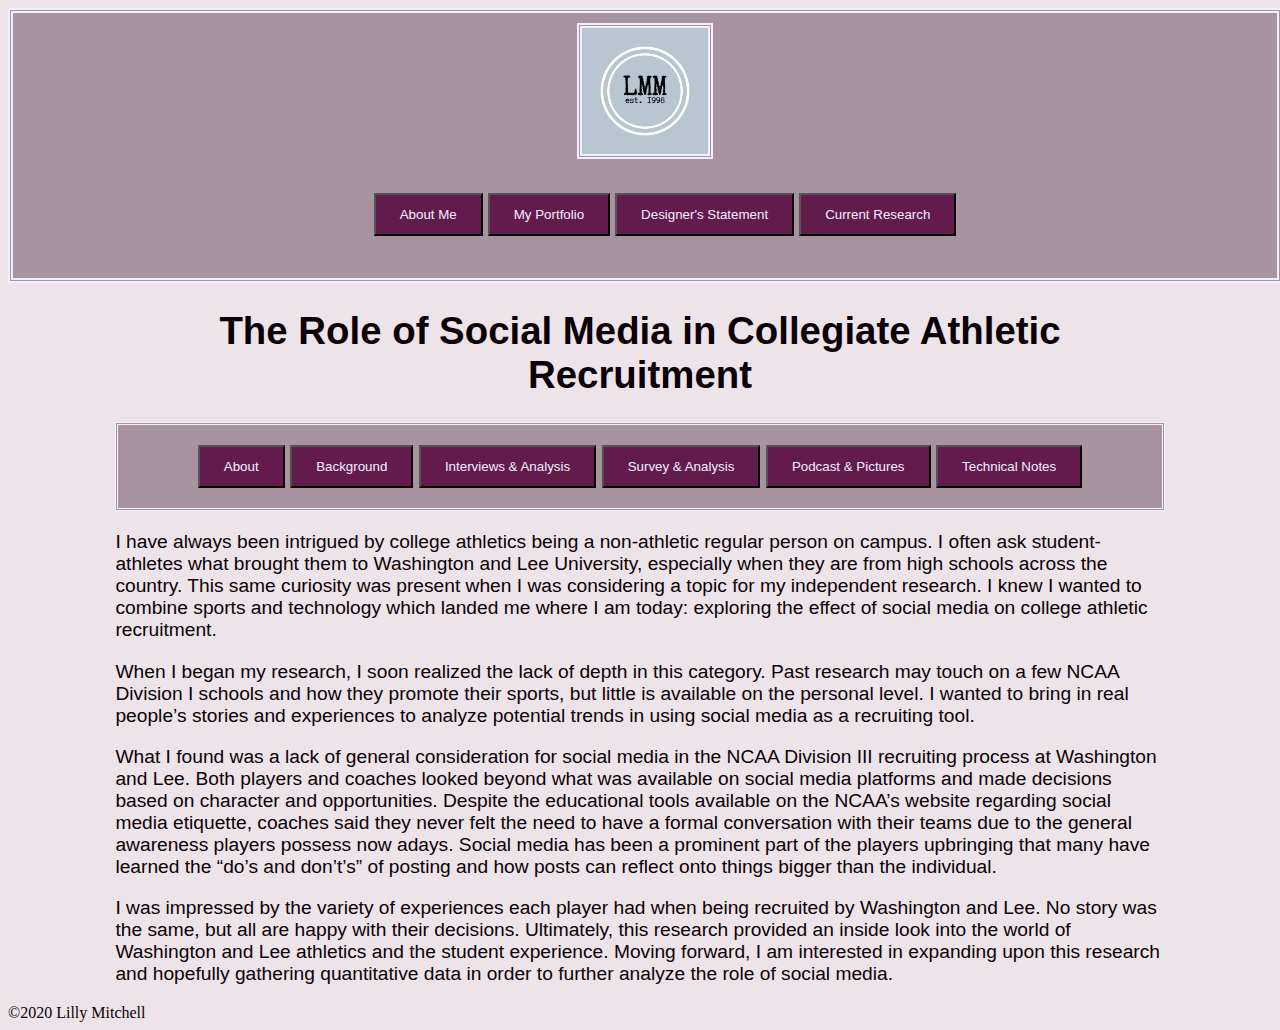
<file: current/index2.html>
<!DOCTYPE html>
<html lang="en">
<head>
    <meta charset="UTF-8">
    <meta name="viewport" content="width=device-width">
    <meta http-equiv="X-UA-Compatible" content="ie=edge">
    <title>Lilly Mitchell</title>
    <link href='../style.css' rel='stylesheet' type='text/css'>
</head>
<body>
    <header id='mainhead'>
        <div>
            <a href='../index.html'><img src='../images/logo.jpg' alt='LMM established 1998 logo' title='LMM logo' id='logo'></a>
        </div>
        <nav>
            <ul class='menu'>
                <li><a class='highlight-link' href='../about/index.html'><button class='about_btn'>About Me</button></a></li>
                <li><a class='highlight-link' href='../visual.html'><button class='work_btn'>My Portfolio</button></a></li>
                <li><a class='highlight-link' href='../statement/stat.html'><button class='state_btn'>Designer's Statement</button></a></li>
                <li><a class = 'highlight-link' href='../current/index2.html'><button class='current_btn'>Current Research</button></a></li>
            </ul>
        </nav>
    </header>
    <main>
        <h1 id = 'res'>The Role of Social Media in Collegiate Athletic Recruitment</h1>
        <nav>
            <ul class='menu2'>
                <li><a class = 'men_2' href = 'index2.html'><button class='about_btn'>About</button></a></li>
                <li><a class = 'men_2' href = 'background.html'><button class='backg_btn'>Background</button></a></li>
                <li><a class = 'men_2' href = 'research.html'><button class='re_btn'>Interviews & Analysis</button></a></li>
                <li><a class = 'men_2' href = 'quant_research.html'><button class='quant_btn'>Survey & Analysis</button></a></li>
                <li><a class = 'men_2' href = 'mediafiles.html'><button class='med_btn'>Podcast & Pictures</button></a></li>
                <li><a class = 'men_2' href = 'tech.html'><button class='tech_btn'>Technical Notes</button></a></li>
            </ul>
        </nav>
        <section>
            <p>I have always been intrigued by college athletics being a non-athletic regular person on campus. I often ask student-athletes what brought them to Washington and Lee University, especially when they are from high schools across the country. This same curiosity was present when I was considering a topic for my independent research. I knew I wanted to combine sports and technology which landed me where I am today: exploring the effect of social media on college athletic recruitment. </p>
            <p>When I began my research, I soon realized the lack of depth in this category. Past research may touch on a few NCAA Division I schools and how they promote their sports, but little is available on the personal level. I wanted to bring in real people’s stories and experiences to analyze potential trends in using social media as a recruiting tool. </p>
            <p>What I found was a lack of general consideration for social media in the NCAA Division III recruiting process at Washington and Lee. Both players and coaches looked beyond what was available on social media platforms and made decisions based on character and opportunities. Despite the educational tools available on the NCAA’s website regarding social media etiquette, coaches said they never felt the need to have a formal conversation with their teams due to the general awareness players possess now adays. Social media has been a prominent part of the players upbringing that many have learned the “do’s and don’t’s” of posting and how posts can reflect onto things bigger than the individual.</p>
            <p>I was impressed by the variety of experiences each player had when being recruited by Washington and Lee. No story was the same, but all are happy with their decisions. Ultimately, this research provided an inside look into the world of Washington and Lee athletics and the student experience. Moving forward, I am interested in expanding upon this research and hopefully gathering quantitative data in order to further analyze the role of social media. </p>
        </section>
    </main>
    <footer>&copy;2020 Lilly Mitchell</footer>
</body>
</html>
</file>
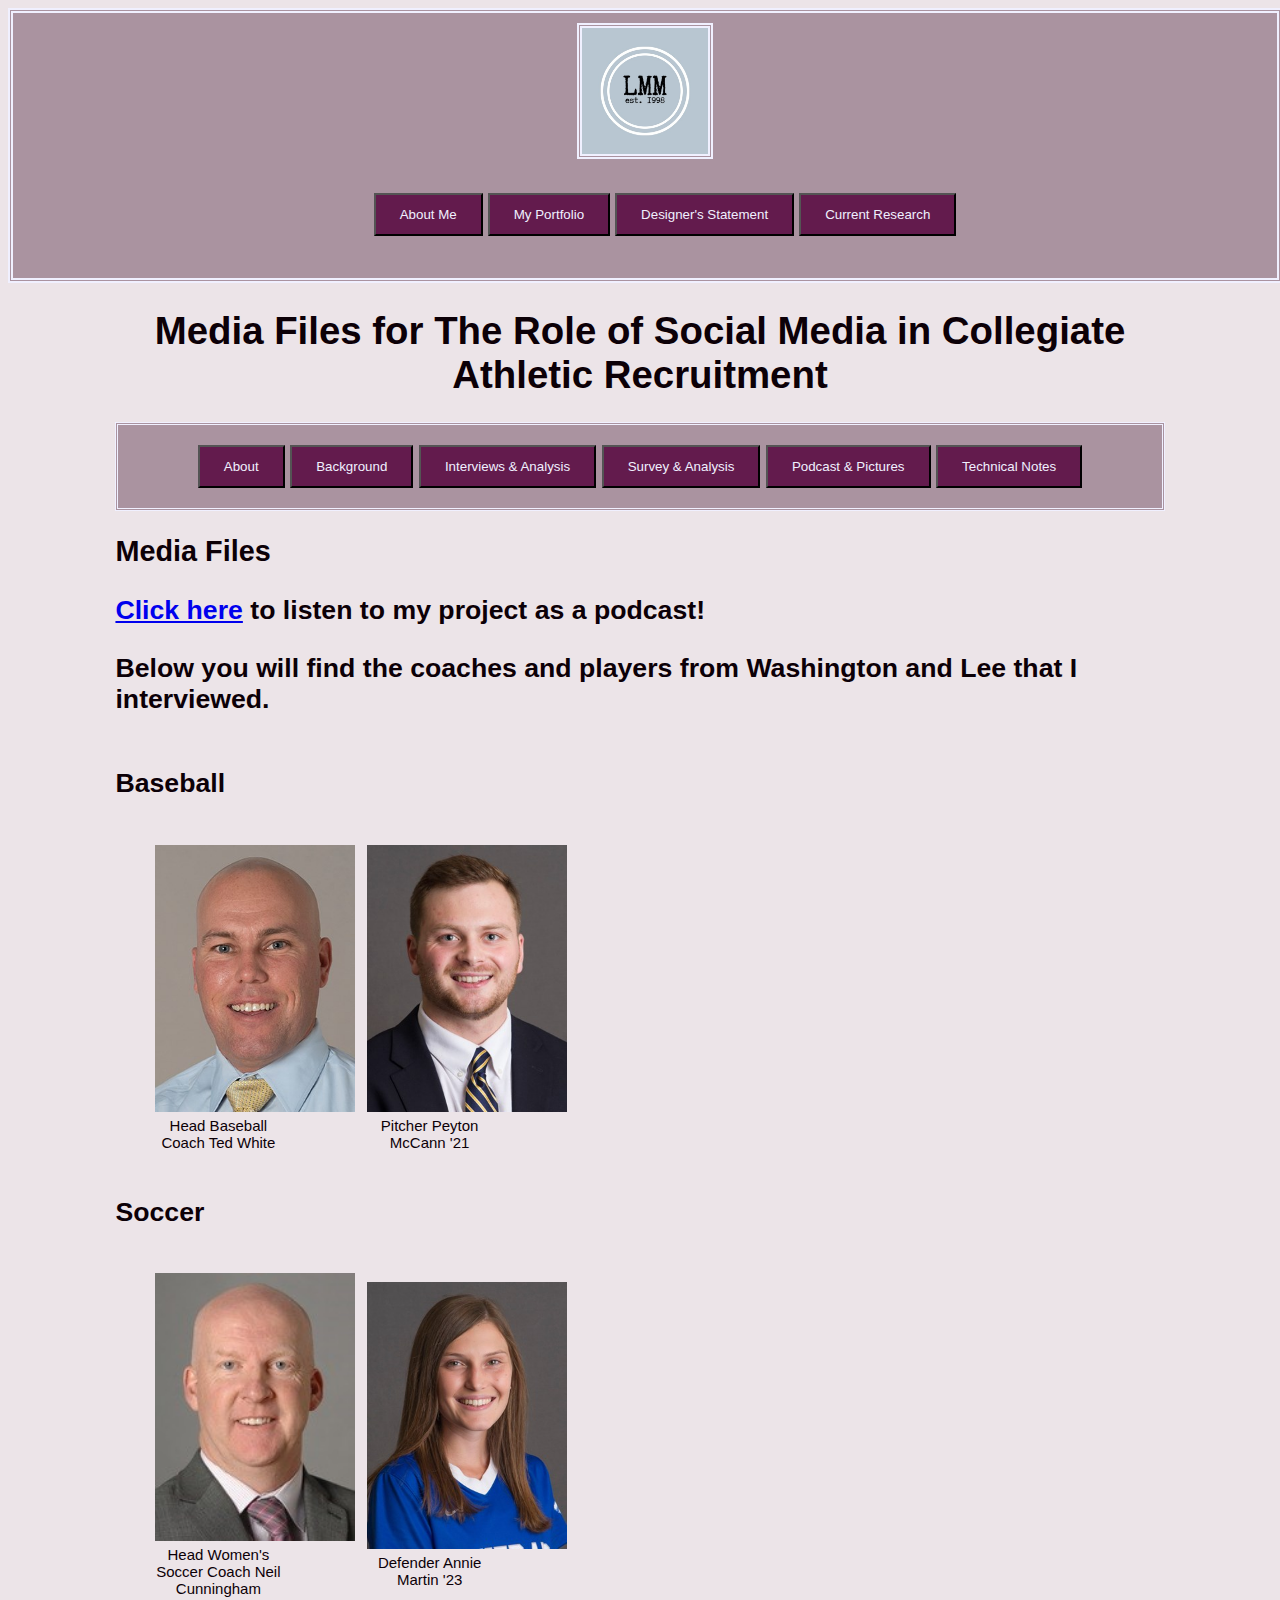
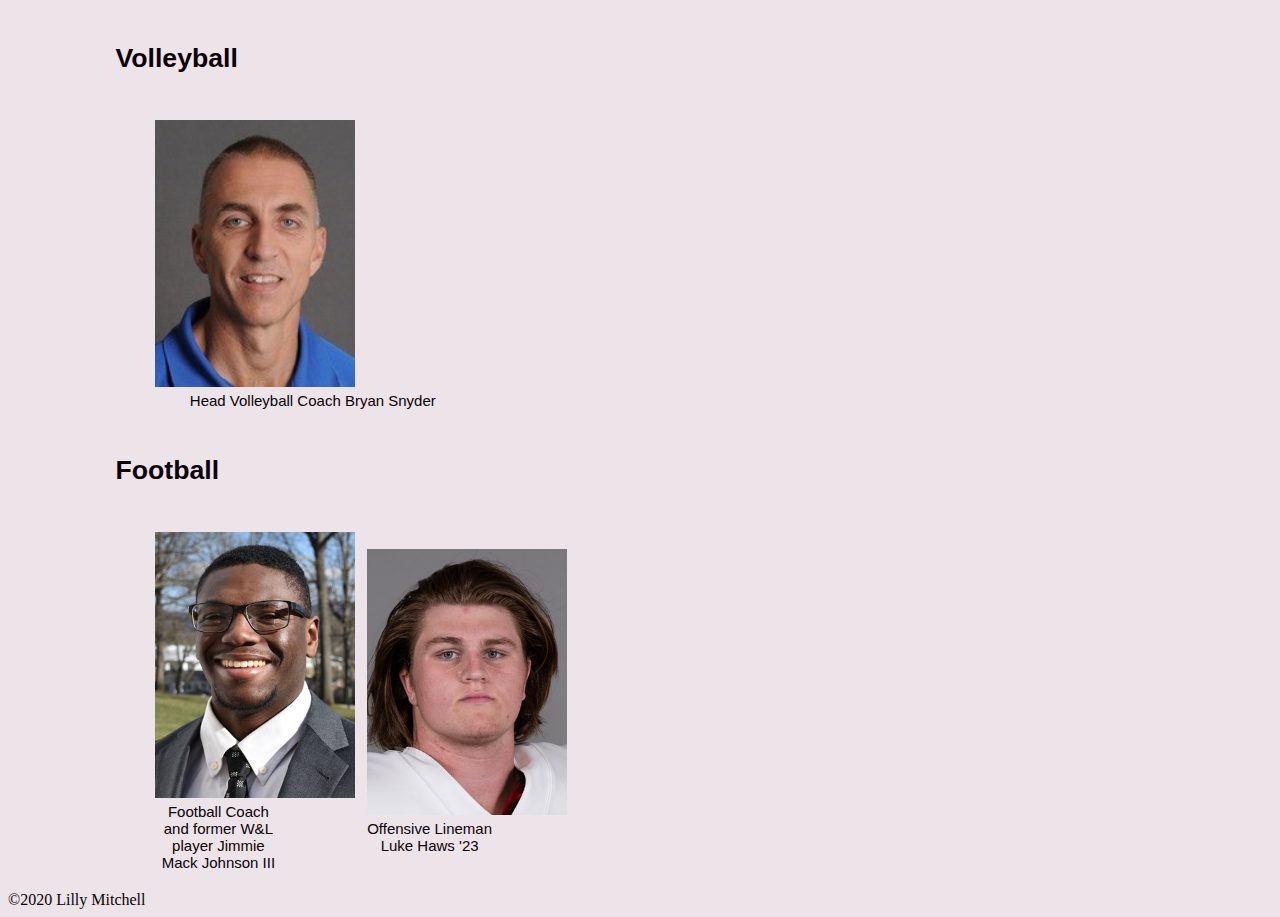
<file: current/mediafiles.html>
<!DOCTYPE html>
<html lang="en">
<head>
    <meta charset="UTF-8">
    <meta name="viewport" content="width=device-width">
    <meta http-equiv="X-UA-Compatible" content="ie=edge">
    <title>Lilly Mitchell</title>
    <link href='../style.css' rel='stylesheet' type='text/css'>
</head>
<body>
    <header id='mainhead'>
        <div>
            <a href='../index.html'><img src='../images/logo.jpg' alt='LMM established 1998 logo' title='LMM logo' id='logo'></a>
        </div>
        <nav>
            <ul class='menu'>
                <li><a class='highlight-link' href='../about/index.html'><button class='about_btn'>About Me</button></a></li>
                <li><a class='highlight-link' href='../visual.html'><button class='work_btn'>My Portfolio</button></a></li>
                <li><a class='highlight-link' href='../statement/stat.html'><button class='state_btn'>Designer's Statement</button></a></li>
                <li><a class = 'highlight-link' href='../current/index2.html'><button class='current_btn'>Current Research</button></a></li>
            </ul>
        </nav>
    </header>
    <main>
        <h1 id = 'res'>Media Files for The Role of Social Media in Collegiate Athletic Recruitment</h1>
        <nav>
            <ul class='menu2'>
                <li><a class = 'men_2' href = 'index2.html'><button class='about_btn'>About</button></a></li>
                <li><a class = 'men_2' href = 'background.html'><button class='backg_btn'>Background</button></a></li>
                <li><a class = 'men_2' href = 'research.html'><button class='re_btn'>Interviews & Analysis</button></a></li>
                <li><a class = 'men_2' href = 'quant_research.html'><button class='quant_btn'>Survey & Analysis</button></a></li>
                <li><a class = 'men_2' href = 'mediafiles.html'><button class='med_btn'>Podcast & Pictures</button></a></li>
                <li><a class = 'men_2' href = 'tech.html'><button class='tech_btn'>Technical Notes</button></a></li>
            </ul>
        </nav>
        <section>
            <h2>Media Files</h2>
            <h3><a href = 'https://anchor.fm/mitchelll21/episodes/College-Sports-and-Social-Media-Pt--1-emh1nc'>Click here</a> to listen to my project as a podcast!</h3>
            <h3>Below you will find the coaches and players from Washington and Lee that I interviewed.</h3>
            <div id = 'basepics'>
                <h3>Baseball</h3>
                <figure class = 'med'>
                    <img src = '../images/TWhiteWeb.jpg' alt = 'Head Coach Ted White' title = 'TWhite' id = 'ted'>
                    <figcaption>Head Baseball Coach Ted White</figcaption>
                </figure>
                <figure class = 'med'>
                    <img src = '../images/McCann_Peyton.jpg' alt = 'Baseball player Peyton McCann' title = 'McCann' id = 'mccann'>
                    <figcaption>Pitcher Peyton McCann '21</figcaption>
                </figure>
            </div>
            <div id = 'soccpics'>
                <h3>Soccer</h3>
                <figure class = 'soc'>
                    <img src ='../images/NeilCunningham.jpg' alt = "Women's Soccer Head Coach Neil Cunningham" title = 'Cunningham' id = 'neil'>
                    <figcaption>Head Women's Soccer Coach Neil Cunningham</figcaption>
                </figure>
                <figure class = 'soc'>
                    <img src = '../images/annie_martin.jpg' alt = 'Soccer player Annie Martin' title = 'Martin' id = 'annie'>
                    <figcaption>Defender Annie Martin '23</figcaption>
                </figure>
            </div>
            <div id = 'volpics'>
                <h3>Volleyball</h3>
                <figure class = 'med'>
                    <img src = '../images/BryanSnyder.jpg' alt = 'Volleyball Head Coach Bryan Snyder' title = 'Snyder' id = 'bryan'>
                    <figcaption>Head Volleyball Coach Bryan Snyder</figcaption>
                </figure>
            </div>
            <div id = 'footpics'>
                <h3>Football</h3>
                <figure class = 'foo'>
                    <img src = '../images/johnsonjm.jpg' alt = 'Football Coach Jimmie Mack Johnson III' title = 'Johnson' id = 'jmj3'>
                    <figcaption>Football Coach and former W&amp;L player Jimmie Mack Johnson III</figcaption>
                </figure>
                <figure class = 'foo'>
                    <img src = '../images/luke_haws.jpg' alt = 'Football player Luke Haws' title = 'Haws' id = 'luke'>
                    <figcaption>Offensive Lineman Luke Haws '23</figcaption>
                </figure>
            </div>
        </section>
    </main>
    <footer>&copy;2020 Lilly Mitchell</footer>
</body>
</html>
</file>
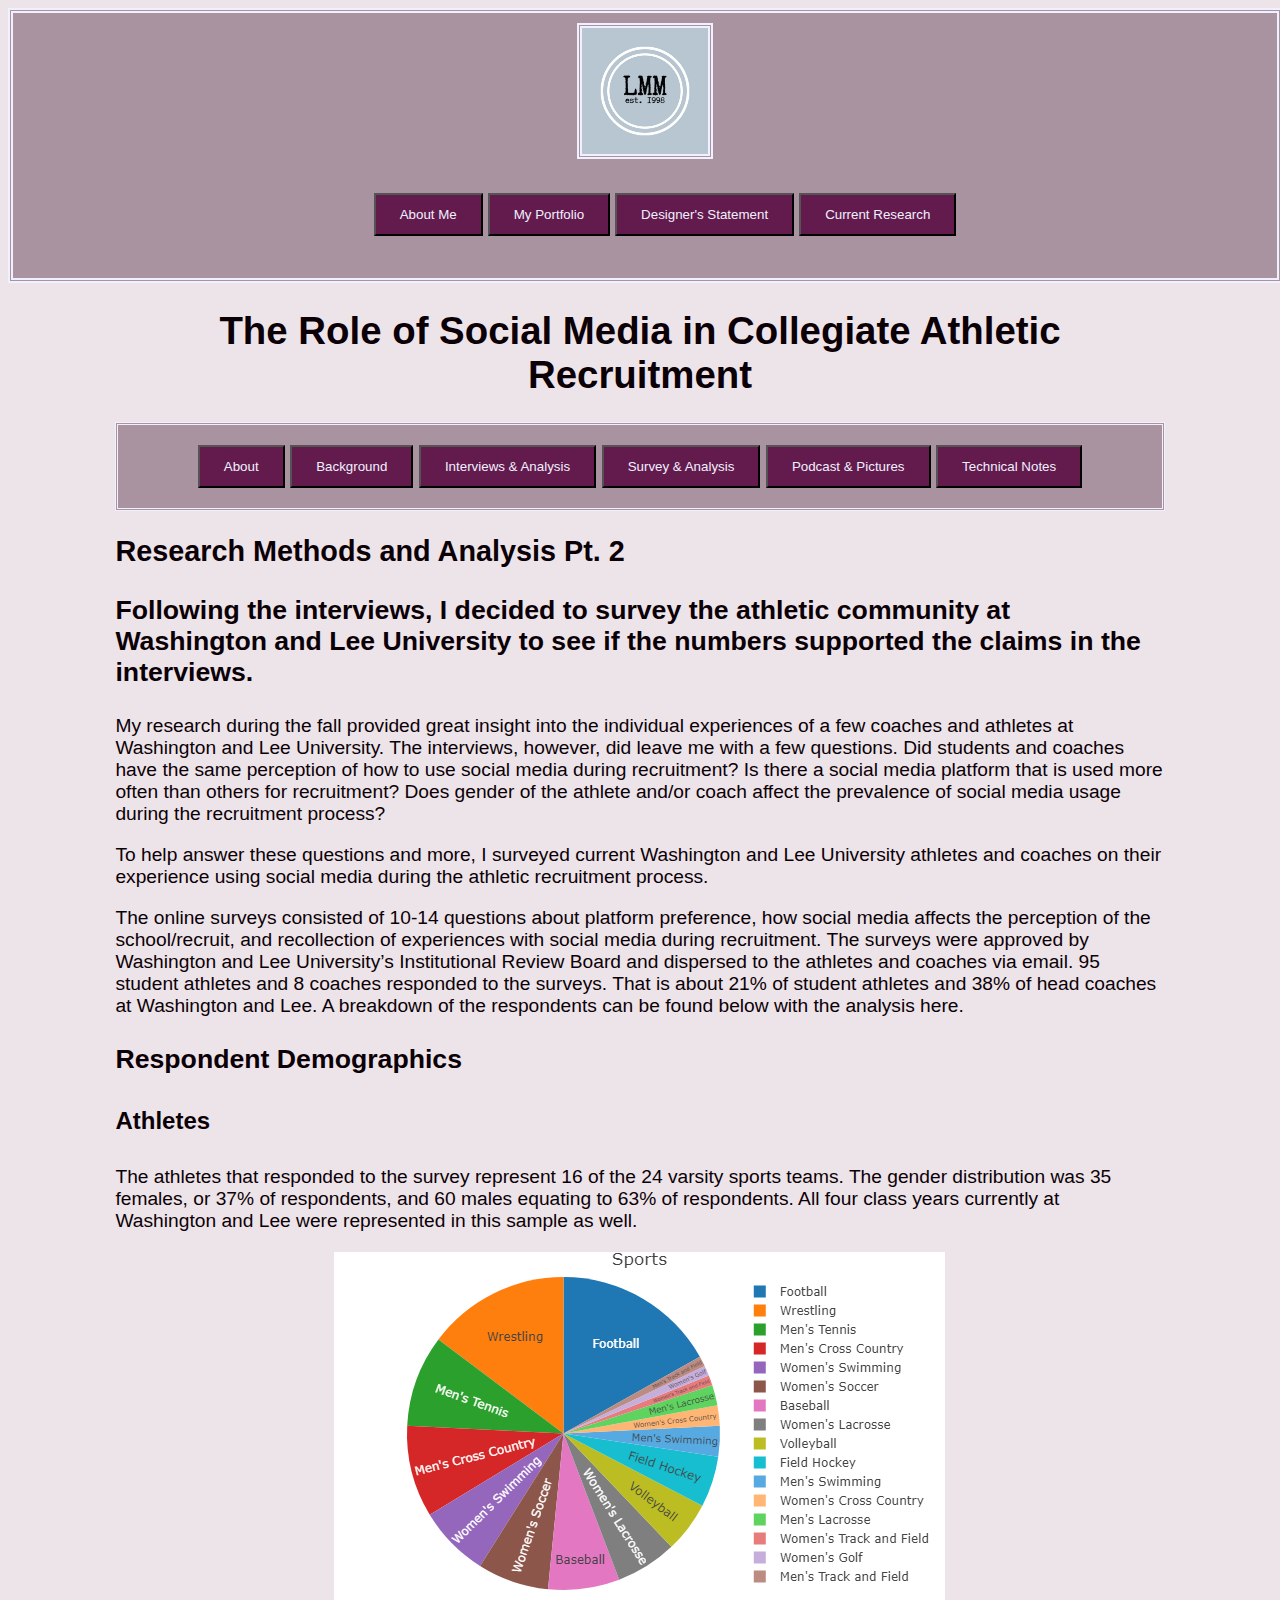
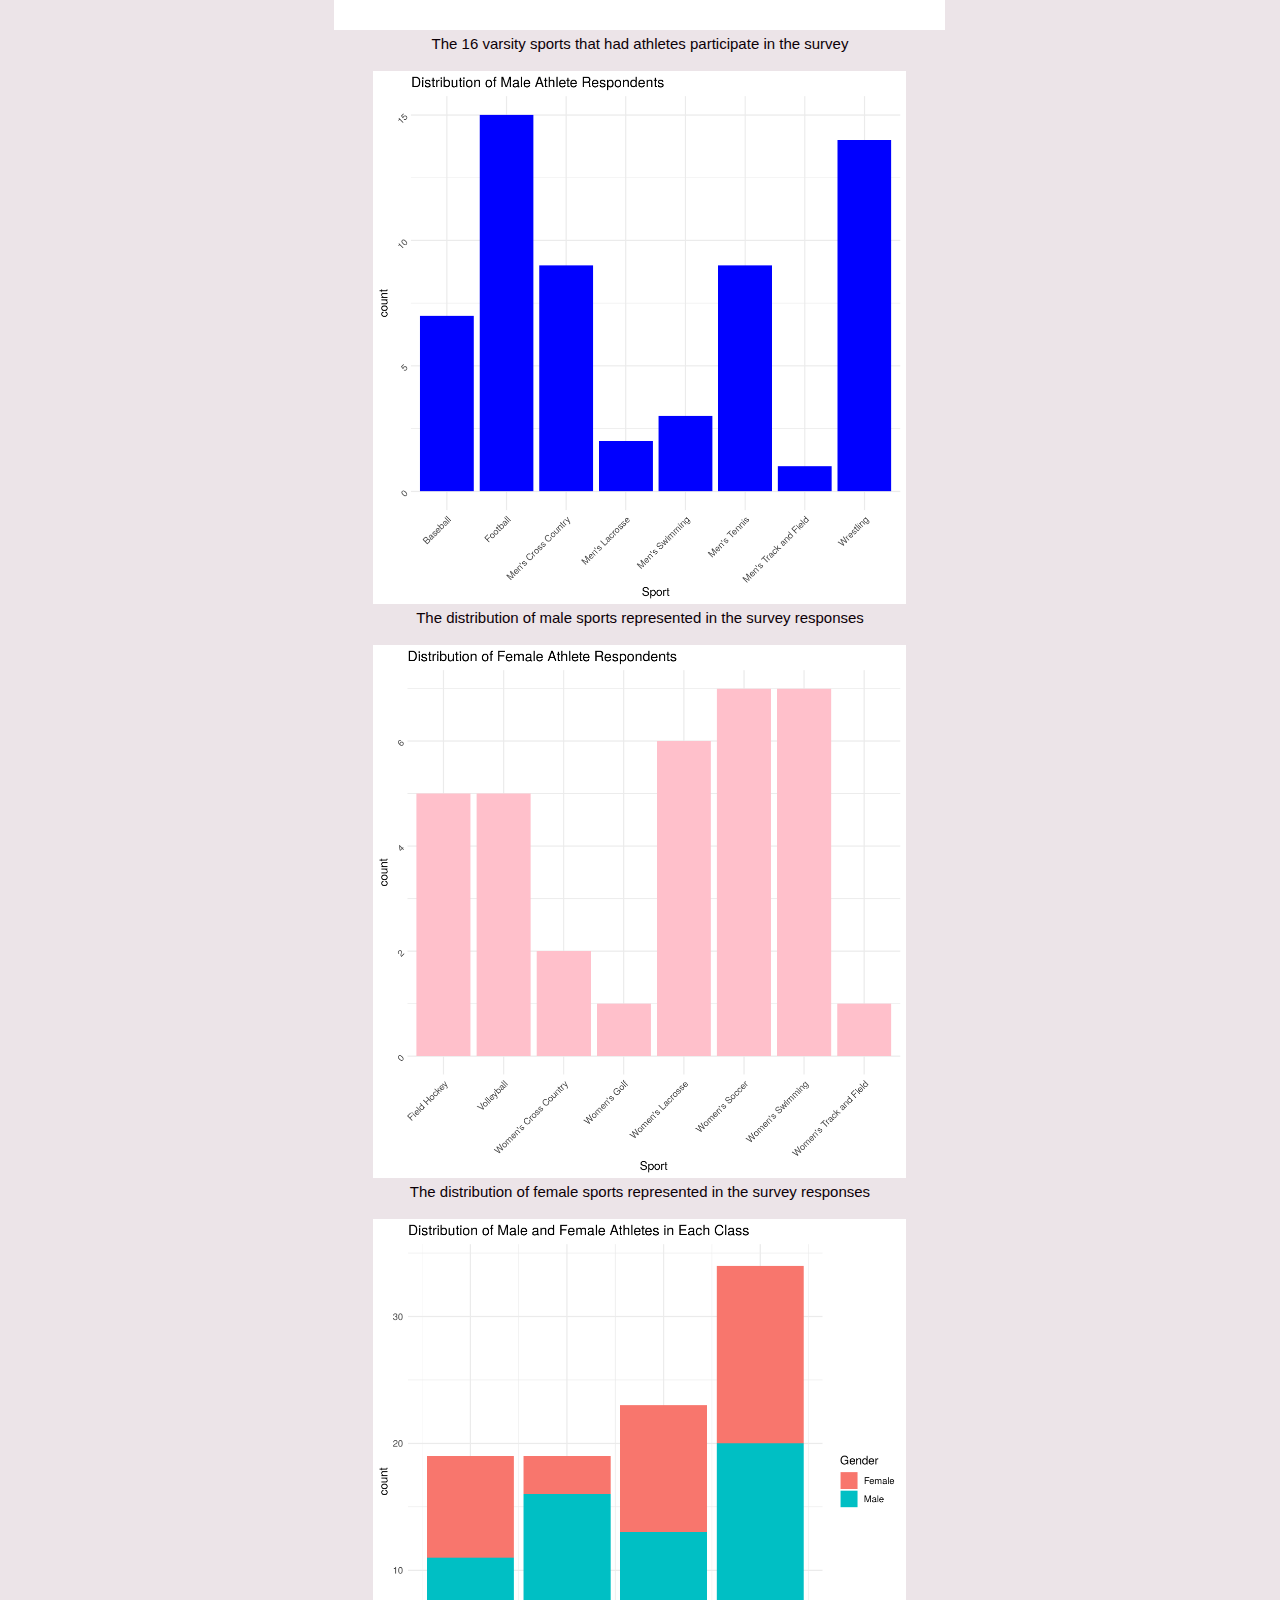
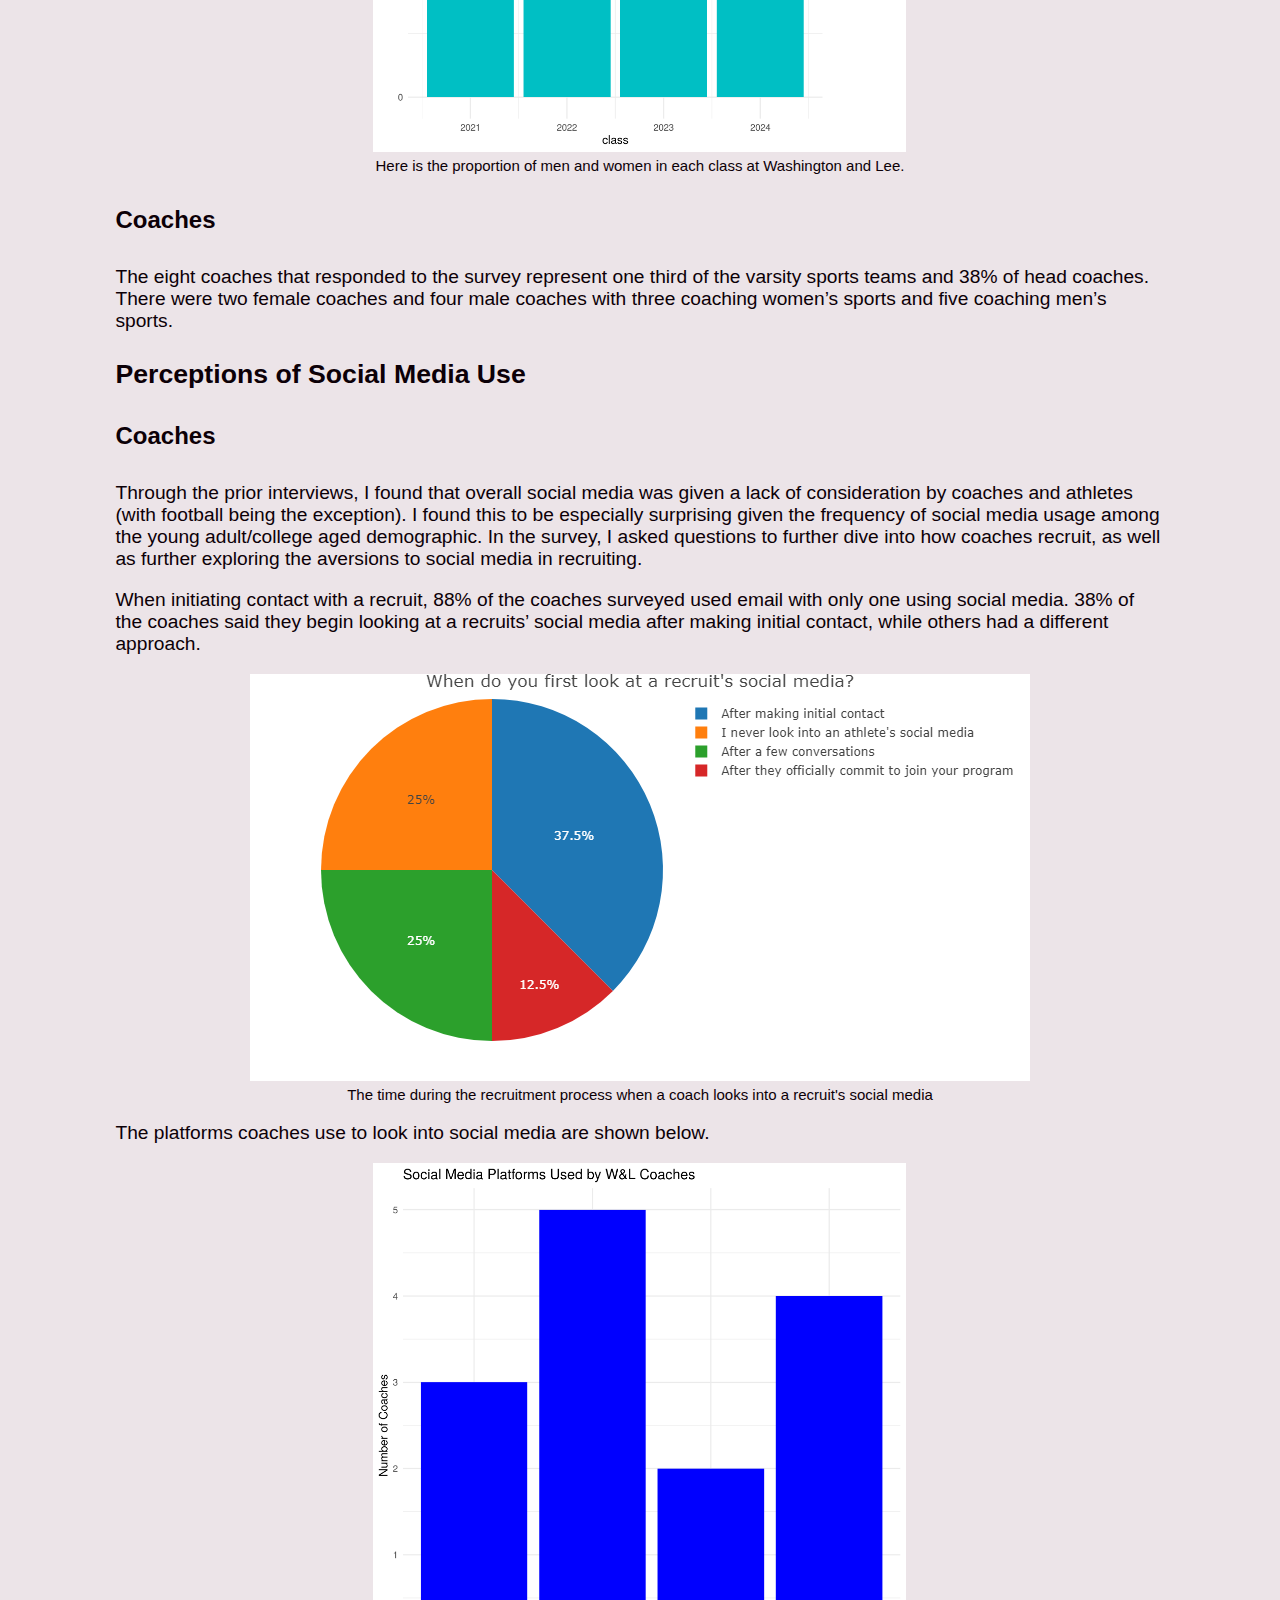
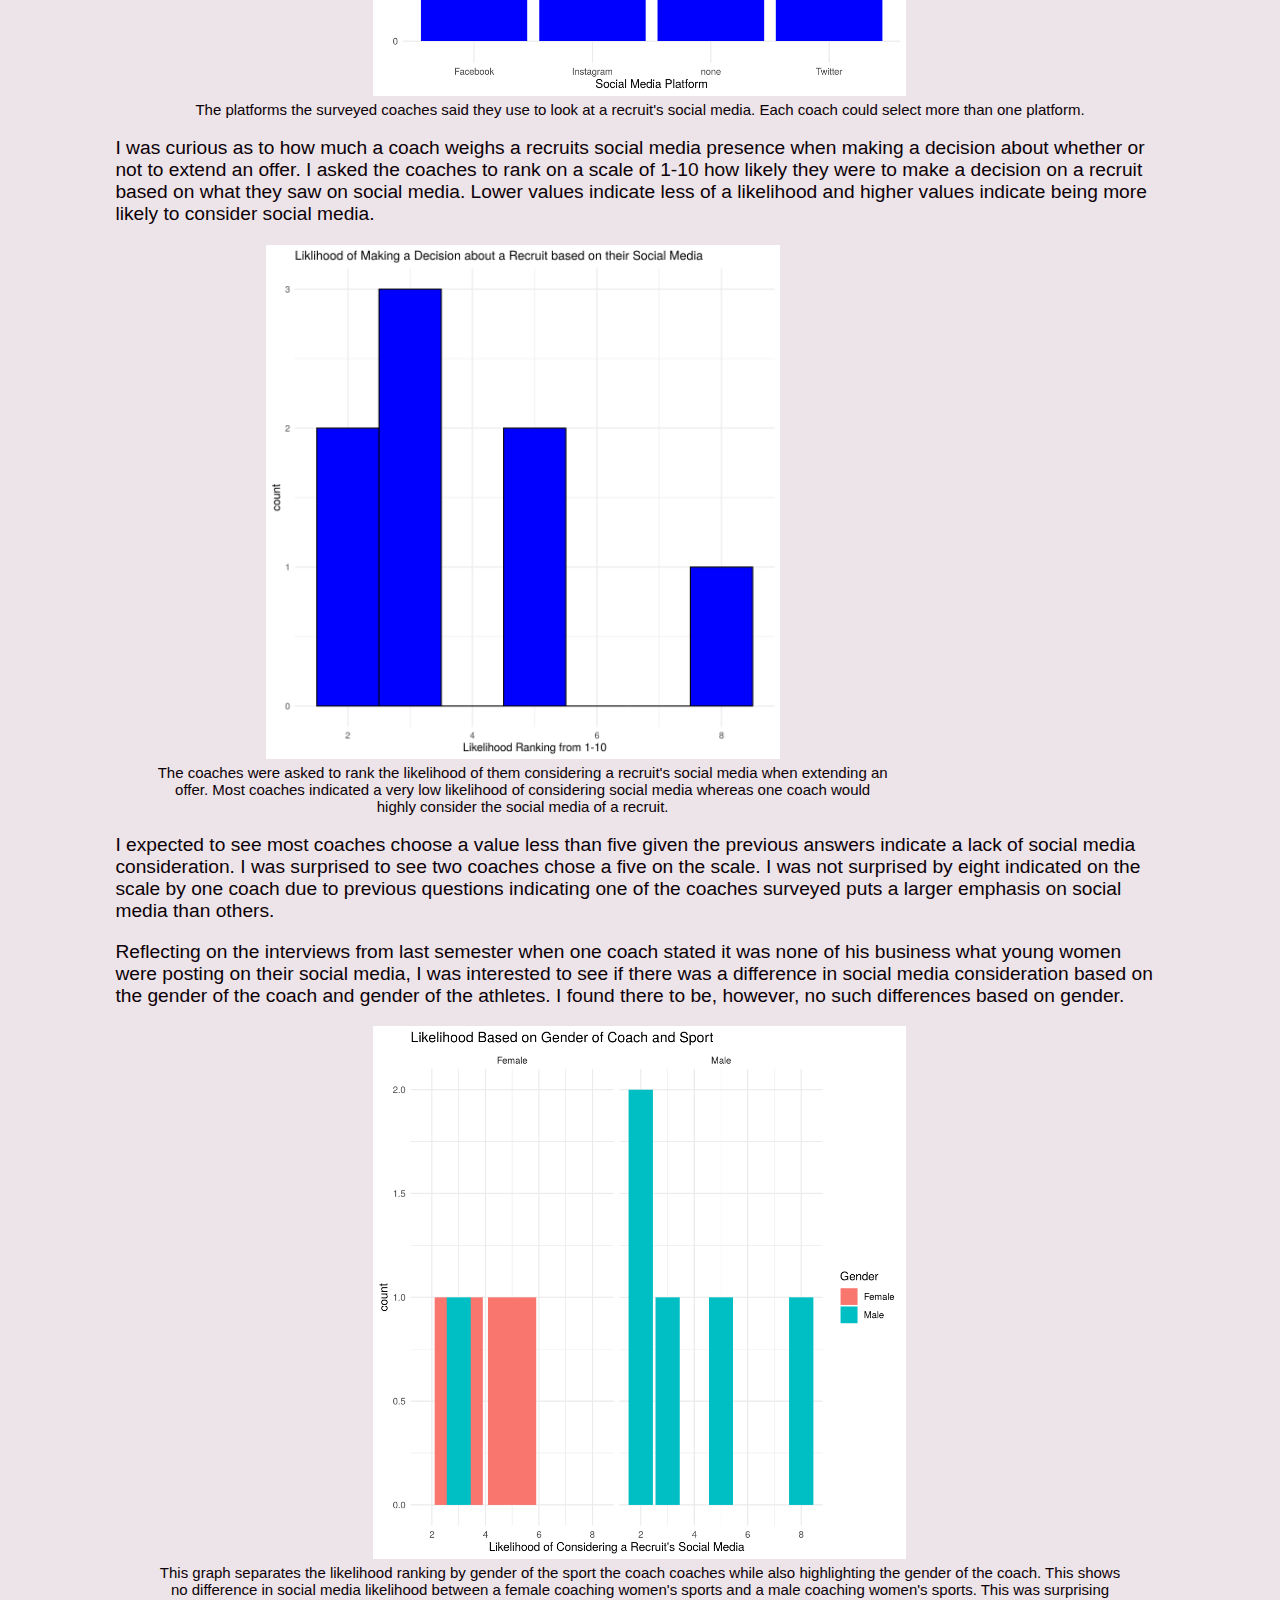
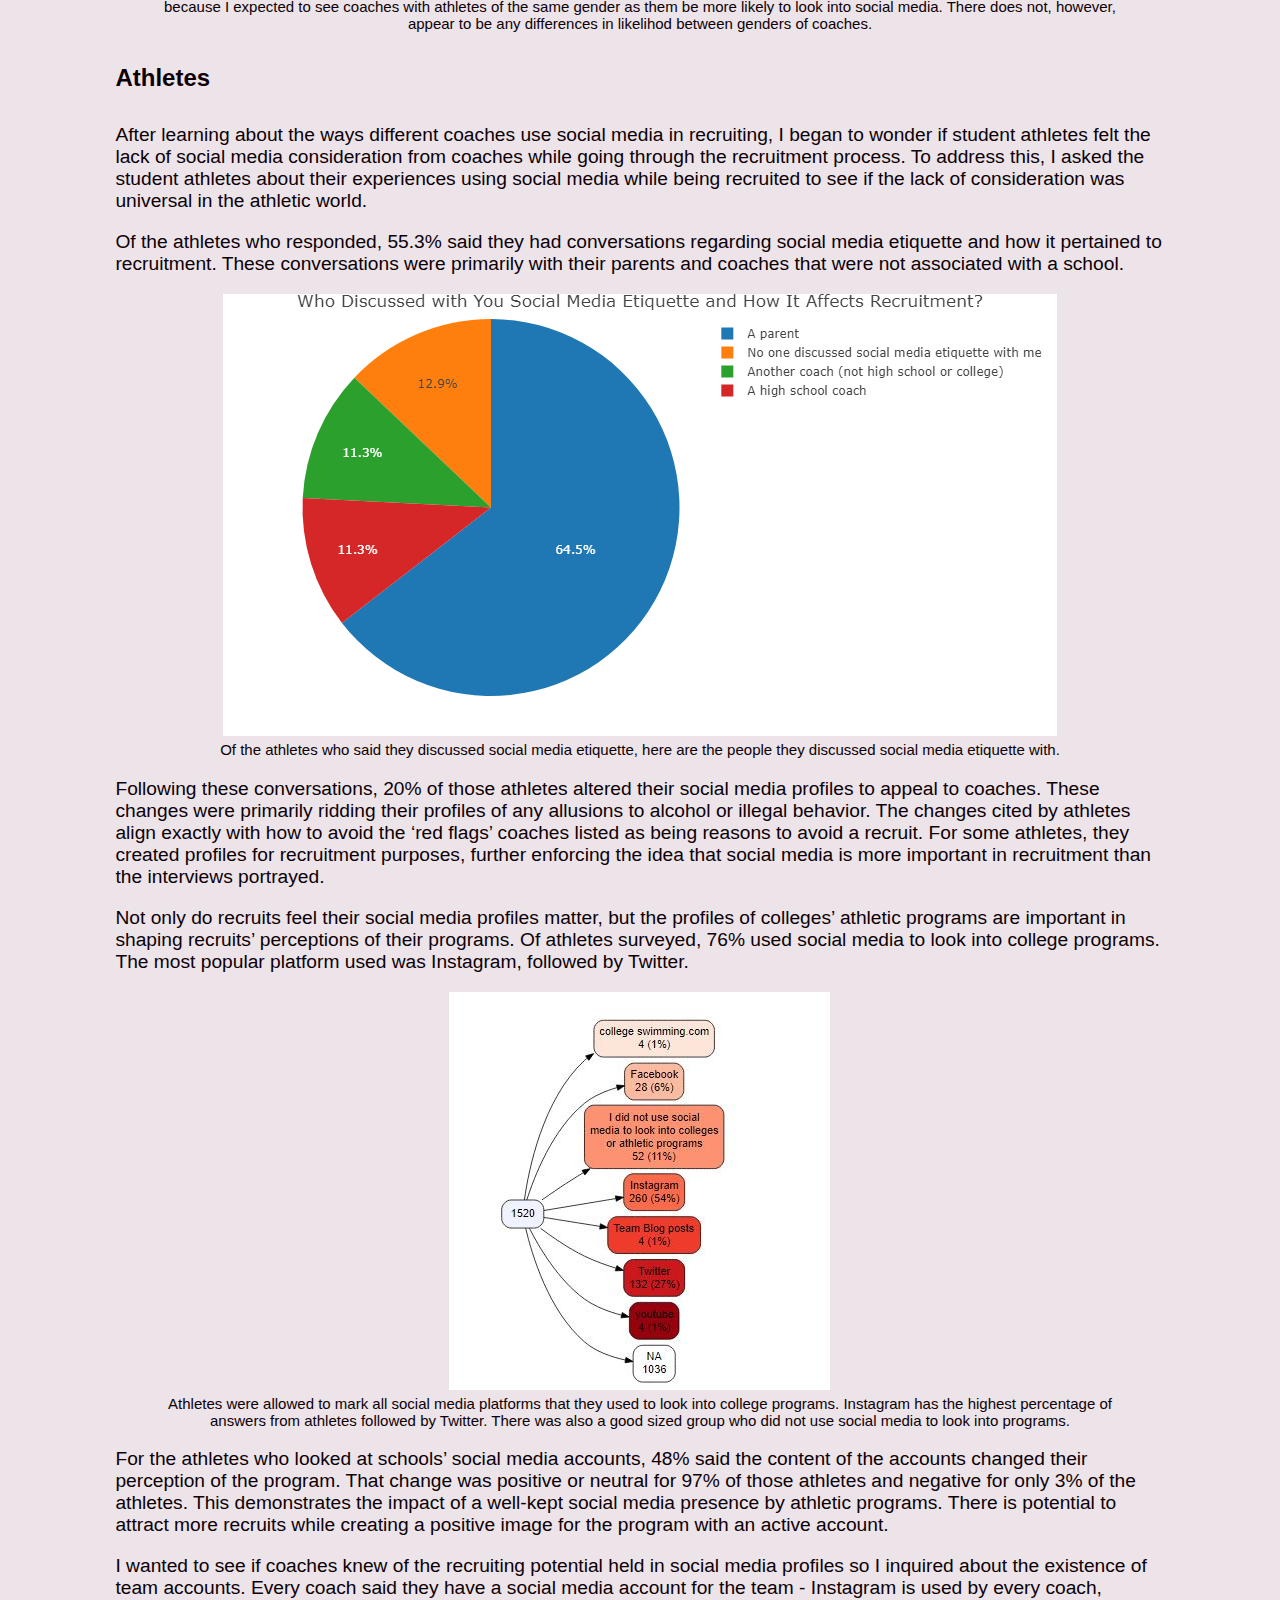
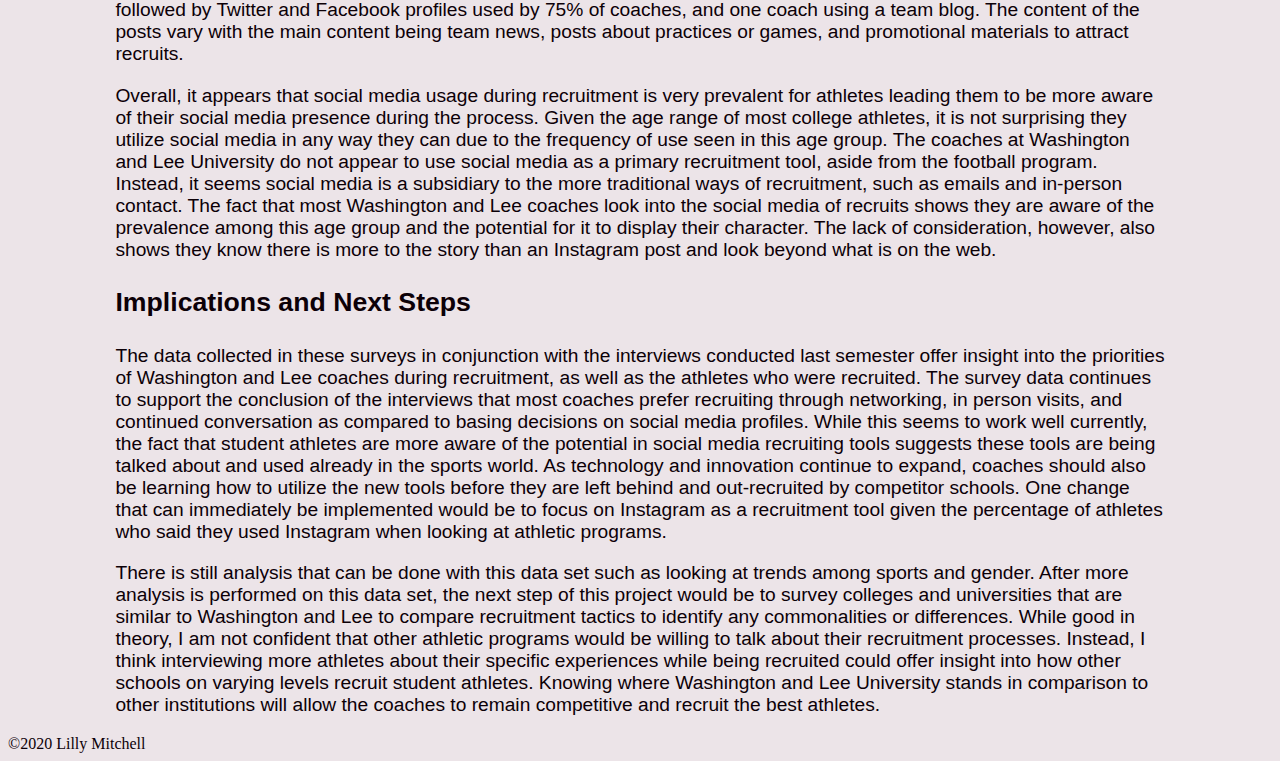
<file: current/quant_research.html>
<!DOCTYPE html>
<html lang="en">
<head>
    <meta charset="UTF-8">
    <meta name="viewport" content="width=device-width">
    <meta http-equiv="X-UA-Compatible" content="ie=edge">
    <title>Lilly Mitchell</title>
    <link href='../style.css' rel='stylesheet' type='text/css'>
</head>
<body>
    <header id='mainhead'>
        <div id = qlogo>
            <a href='../index.html'><img src='../images/logo.jpg' alt='LMM established 1998 logo' title='LMM logo' id='logo'></a>
        </div>
        <nav>
            <ul class='menu'>
                <li><a class='highlight-link' href='../about/index.html'><button class='about_btn'>About Me</button></a></li>
                <li><a class='highlight-link' href='../visual.html'><button class='work_btn'>My Portfolio</button></a></li>
                <li><a class='highlight-link' href='../statement/stat.html'><button class='state_btn'>Designer's Statement</button></a></li>
                <li><a class = 'highlight-link' href='../current/index2.html'><button class='current_btn'>Current Research</button></a></li>
            </ul>
        </nav>
    </header>
    <main>
        <h1 id='res'>The Role of Social Media in Collegiate Athletic Recruitment</h1>
        <nav>
            <ul class='menu2'>
                <li><a class = 'men_2' href = 'index2.html'><button class='about_btn'>About</button></a></li>
                <li><a class = 'men_2' href = 'background.html'><button class='backg_btn'>Background</button></a></li>
                <li><a class = 'men_2' href = 'research.html'><button class='re_btn'>Interviews & Analysis</button></a></li>
                <li><a class = 'men_2' href = 'quant_research.html'><button class='quant_btn'>Survey & Analysis</button></a></li>
                <li><a class = 'men_2' href = 'mediafiles.html'><button class='med_btn'>Podcast & Pictures</button></a></li>
                <li><a class = 'men_2' href = 'tech.html'><button class='tech_btn'>Technical Notes</button></a></li>
            </ul>
        </nav>
        <section>
            <H2>Research Methods and Analysis Pt. 2</H2>
            <H3>Following the interviews, I decided to survey the athletic community at Washington and Lee University to see if the numbers supported the claims in the interviews.</H3>
                <p>My research during the fall provided great insight into the individual experiences of a few coaches and athletes at Washington and Lee University. The interviews, however, did leave me with a few questions. Did students and coaches have the same perception of how to use social media during recruitment? Is there a social media platform that is used more often than others for recruitment? Does gender of the athlete and/or coach affect the prevalence of social media usage during the recruitment process?</p>
                <p>To help answer these questions and more, I surveyed current Washington and Lee University athletes and coaches on their experience using social media during the athletic recruitment process.</p>
                <p>The online surveys consisted of 10-14 questions about platform preference, how social media affects the perception of the school/recruit, and recollection of experiences with social media during recruitment. The surveys were approved by Washington and Lee University’s Institutional Review Board and dispersed to the athletes and coaches via email. 95 student athletes and 8 coaches responded to the surveys. That is about 21% of student athletes and 38% of head coaches at Washington and Lee. A breakdown of the respondents can be found below with the analysis here.</p>
            <H3>Respondent Demographics</H3>
            <H4>Athletes</H4>
                <p>The athletes that responded to the survey represent 16 of the 24 varsity sports teams. The gender distribution was 35 females, or 37% of respondents, and 60 males equating to 63% of respondents. All four class years currently at Washington and Lee were represented in this sample as well.</p>
                <figure class='qpictures' id='sport.breakdown'>
                    <img src='../images/newplot (1).png' alt='Pie chart of different sports in the survey' title='Pie chart of sports in the survey' id='sportpie'>
                    <figcaption id=sportpie1>The 16 varsity sports that had athletes participate in the survey</figcaption>
                </figure>
                <section id = 'studentdemo'>
                    <figure class='qpictures demo' id='mansport.breakdown'>
                        <img src='../images/mansportsfinal.png' alt='Bar graph showing distribution of male sports in the survey' title='Bar chart of male sports in the survey' id='malesport'>
                        <figcaption id=malesport1>The distribution of male sports represented in the survey responses</figcaption>
                    </figure>
                    <figure class = 'qpictures demo' id='femsport.breakdown'>
                        <img src='../images/femsportsfinal.png' alt='Bar graph showing distribution of female sports in the survey' title='Bar chart of female sports in the survey' id='femsport'>
                        <figcaption id=femsport1>The distribution of female sports represented in the survey responses<figcaption>
                    </figure>
                </section>
                <figure class='qpictures' id='genderclass.breakdown'>
                    <img src='../images/genderclass.png' alt='Bar chart showing the men and women from each class in the survey' title='Bar chart showing the men and women from each class in the survey' id='genderclass'>
                    <figcaption id=genderclass1>Here is the proportion of men and women in each class at Washington and Lee.</figcaption>
                </figure>
            <H4>Coaches</H4>
                <p>The eight coaches that responded to the survey represent one third of the varsity sports teams and 38% of head coaches. There were two female coaches and four male coaches with three coaching women’s sports and five coaching men’s sports.</p>
            <H3>Perceptions of Social Media Use</H3>
            <H4>Coaches</H4>
                <p>Through the prior interviews, I found that overall social media was given a lack of consideration by coaches and athletes (with football being the exception). I found this to be especially surprising given the frequency of social media usage among the young adult/college aged demographic. In the survey, I asked questions to further dive into how coaches recruit, as well as further exploring the aversions to social media in recruiting.</p>
                <p>When initiating contact with a recruit, 88% of the coaches surveyed used email with only one using social media. 38% of the coaches said they begin looking at a recruits’ social media after making initial contact, while others had a different approach.</p>
                <figure class='qpictures' id='first.contact'>
                    <img src='../images/newplot (6).png' alt='Pie chart showing times cited by coaches that they look at social media' title='When coaches look at social media' id='firstlooksns'>
                    <figcaption id=firstlooksns1>The time during the recruitment process when a coach looks into a recruit's social media</figcaption>
                </figure>
                <p>The platforms coaches use to look into social media are shown below.</p>
                <figure class='qpictures' id='coachplat'>
                    <img src='../images/coachplat.png' alt='Bar graph of the social media platforms used by coaches' title='Platforms used by coaches' id='coachsns'>
                    <figcaption id=coachplat>The platforms the surveyed coaches said they use to look at a recruit's social media. Each coach could select more than one platform.</figcaption>
                </figure>
                <p>I was  curious as to how much a coach weighs a recruits social media presence when making a decision about whether or not to extend an offer. I asked the coaches to rank on a scale of 1-10 how likely they were to make a decision on a recruit based on what they saw on social media. Lower values indicate less of a likelihood and higher values indicate being more likely to consider social media. </p>
                <figure class='qpictures' id='likelihood'>
                    <img src='../images/likelihood.png' alt='histogram showing coaches likelihood of considering a recruits social media' title='Likelihood ranking of considering sns' id='likelihood'>
                    <figcaption id=likelihood1>The coaches were asked to rank the likelihood of them considering a recruit's social media when extending an offer. Most coaches indicated a very low likelihood of considering social media whereas one coach would highly consider the social media of a recruit.</figcaption>
                </figure>
                <p>I expected to see most coaches choose a value less than five given the previous answers  indicate a lack of social media consideration. I was surprised to see two coaches chose a five on the scale. I was not surprised by eight indicated on the scale by one coach due to previous questions indicating one of the coaches surveyed puts a larger emphasis on social media than others.</p>
                <p>Reflecting on the interviews from last semester when one coach stated it was none of his business what young women were posting on their social media, I was interested to see if there was a difference in social media consideration based on the gender of the coach and gender of the athletes. I found there to be, however, no such differences based on gender.</p>
                <figure class='qpictures' id='coachgenderlike'>
                    <img src='../images/coachgenderlikelihood.png' alt='Bar graph of the same likelihood distribution but with the gender of the coach and gender of the sport' title='gender separated likelihood' id='genderlikelihood'>
                    <figcaption id=genderlikelihood2>This graph separates the likelihood ranking by gender of the sport the coach coaches while also highlighting the gender of the coach. This shows no difference in social media likelihood between a female coaching women's sports and a male coaching women's sports. This was surprising because I expected to see coaches with athletes of the same gender as them be more likely to look into social media. There does not, however, appear to be any differences in likelihod between genders of coaches.</figcaption>
                </figure>
            <H4>Athletes</H4>
                <p>After learning about the ways different coaches use social media in recruiting, I began to wonder if student athletes felt the lack of social media consideration from coaches while going through the recruitment process. To address this, I asked the student athletes about their experiences using social media while being recruited to see if the lack of consideration was universal in the athletic world.</p> 
                <p>Of the athletes who responded, 55.3% said they had conversations regarding social media etiquette and how it pertained to recruitment. These conversations were primarily with their parents and coaches that were not associated with a school.</p> 
                <figure class='qpictures' id='who.talked'>
                    <img src='../images/whowti.png' alt='Pie chart of the people who talked to athletes about social media' title='Who talked to athletes about social media' id='whoeti'>
                    <figcaption id=whoeti>Of the athletes who said they discussed social media etiquette, here are the people they discussed social media etiquette with.</figcaption>
                </figure> 
                <p>Following  these conversations, 20% of those athletes altered their social media profiles to appeal to coaches. These changes were primarily ridding their profiles of any allusions to alcohol or illegal behavior. The changes cited by athletes align exactly with how to avoid the ‘red flags’ coaches listed as being reasons to avoid a recruit. For some athletes, they created profiles for recruitment purposes, further enforcing the idea that social media is more important in recruitment than the interviews portrayed.</p>   
                <p>Not only do recruits feel their social media profiles matter, but the profiles of colleges’ athletic programs are important in shaping recruits’ perceptions of their programs. Of athletes surveyed, 76% used social media to look into college programs. The most popular platform used was Instagram, followed by Twitter.</p>
                <figure class='qpictures' id='vtree'>
                    <img src='../images/vtree.JPG' alt='Tree graph showing social media platforms chosen by students' title='tree of social media' id='vtree'>
                    <figcaption id=vtree>Athletes were allowed to mark all social media platforms that they used to look into college programs. Instagram has the highest percentage of answers from athletes followed by Twitter. There was also a good sized group who did not use social media to look into programs.</figcaption>
                </figure> 
                <p>For the athletes who looked at schools’ social media accounts, 48% said the content of the accounts changed their perception of the program. That change was positive or neutral for 97% of those athletes and negative for only 3% of the athletes. This demonstrates the impact of a well-kept social media presence by athletic programs. There is potential to attract more recruits while creating a positive image for the program with an active account.</p>  
                <p>I wanted to see if coaches knew of the recruiting potential held in social media profiles so I inquired about the existence of team accounts. Every coach said they have a social media account for the team - Instagram is used by every coach, followed by Twitter and Facebook profiles used by 75% of coaches, and one coach using a team blog. The content of the posts vary with the main content being team news, posts about practices or games, and promotional materials to attract recruits.</p>    
                <p>Overall, it appears that social media usage during recruitment is very prevalent for athletes leading them to be more aware of their social media presence during the process. Given the age range of most college athletes, it is not surprising they utilize social media in any way they can due to the frequency of use seen in this age group. The coaches at Washington and Lee University do not appear to use social media as a primary recruitment tool, aside from the football program. Instead, it seems social media is a subsidiary to the more traditional ways of recruitment, such as emails and in-person contact. The fact that most Washington and Lee coaches look into the social media of recruits shows they are aware of the prevalence among this age group and the potential for it to display their character. The lack of consideration, however, also shows they know there is more to the story than an Instagram post and look beyond what is on the web.</p>
            <H3>Implications and Next Steps</H3>
                <p>The data collected in these surveys in conjunction with the interviews conducted last semester offer insight into the priorities of Washington and Lee coaches during recruitment, as well as the athletes who were recruited. The survey data continues to support the conclusion of the interviews that most coaches prefer recruiting through networking, in person visits, and continued conversation as compared to basing decisions on social media profiles. While this seems to work well currently, the fact that student athletes are more aware of the potential in social media recruiting tools suggests these tools are being talked about and used already in the sports world. As technology and innovation continue to expand, coaches should also be learning how to utilize the new tools before they are left behind and out-recruited by competitor schools. One change that can immediately be implemented would be to focus on Instagram as a recruitment tool given the percentage of athletes who said they used Instagram when looking at athletic programs.</p>
                <p>There is still analysis that can be done with this data set such as looking at trends among sports and gender. After more analysis is performed on this data set, the next step of this project would be to survey colleges and universities that are similar to Washington and Lee to compare recruitment tactics to identify any commonalities or differences. While good in theory, I am not confident that other athletic programs would be willing to talk about their recruitment processes. Instead, I think interviewing more athletes about their specific experiences while being recruited could offer insight into how other schools on varying levels recruit student athletes. Knowing where Washington and Lee University stands in comparison to other institutions will allow the coaches to remain competitive and recruit the best athletes.</p>
        </section>
    </main>
    <footer>&copy;2020 Lilly Mitchell</footer>
</body>
</html>
</file>
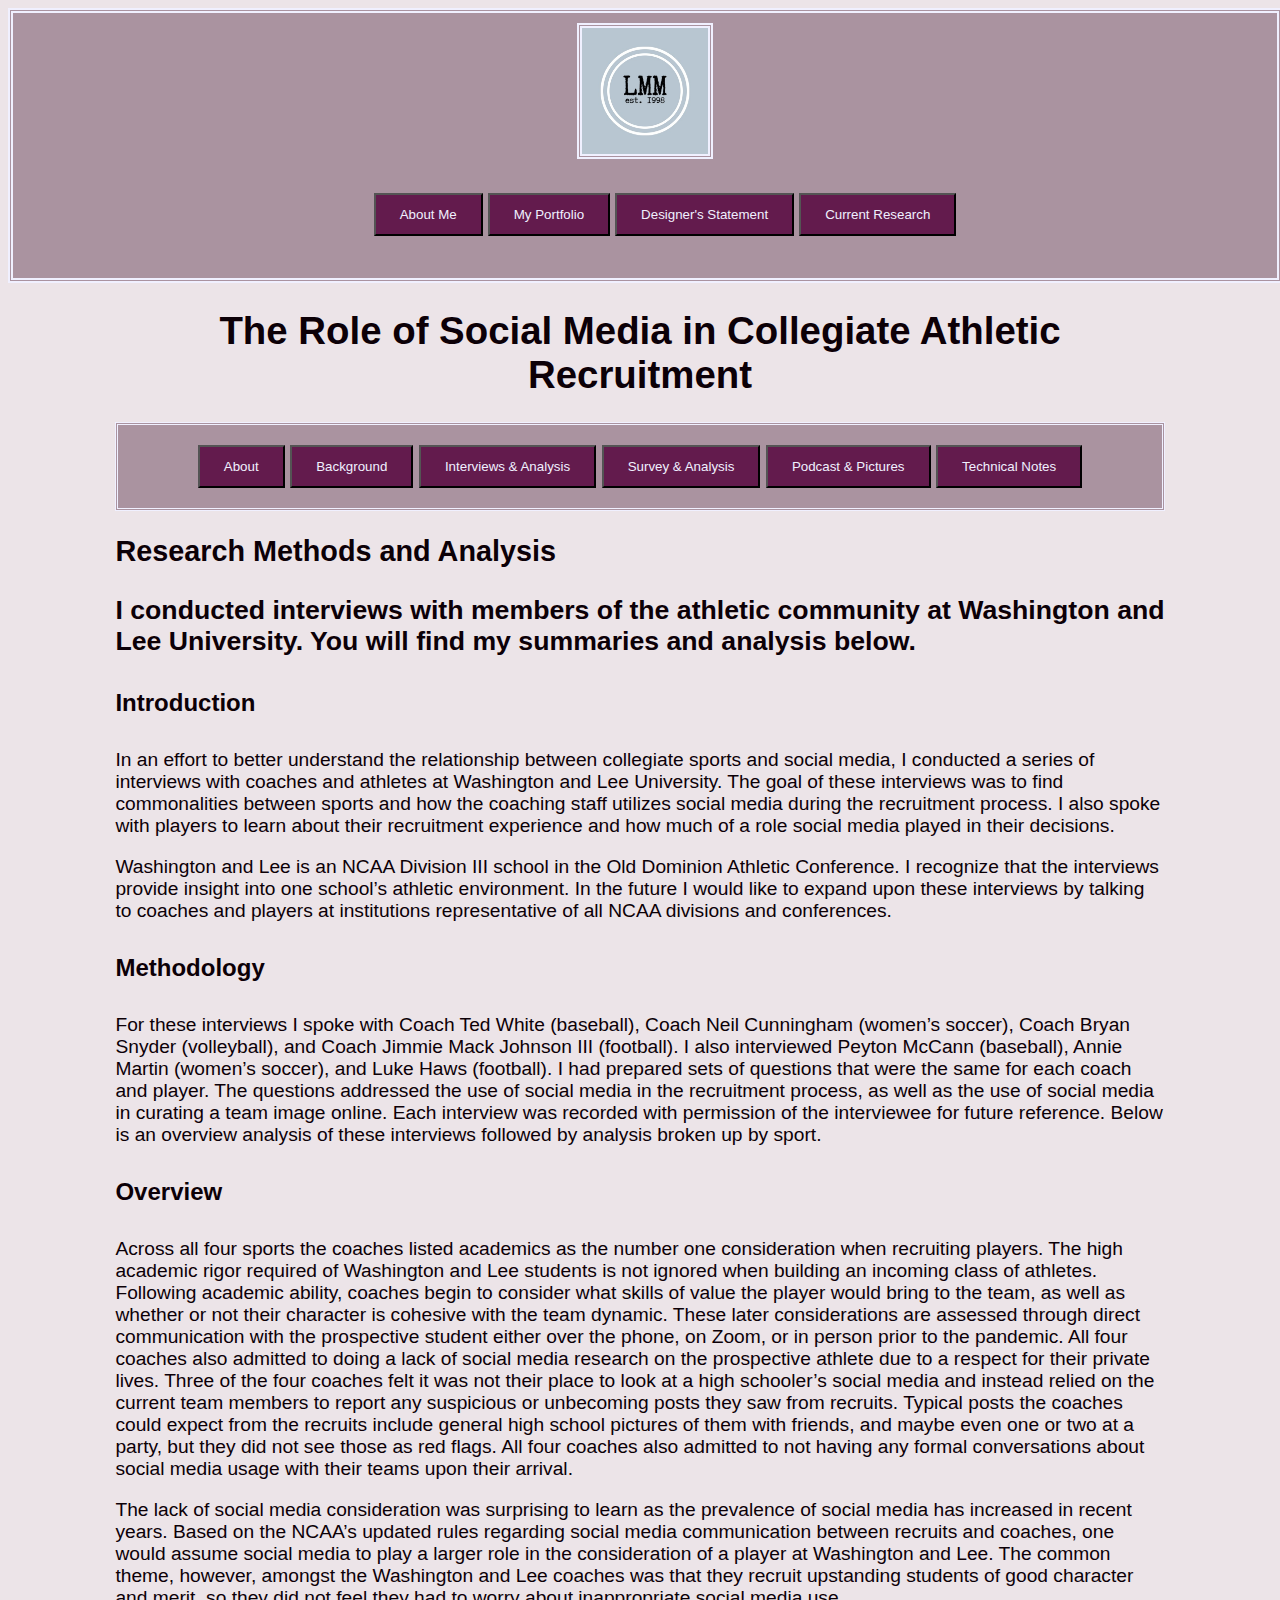
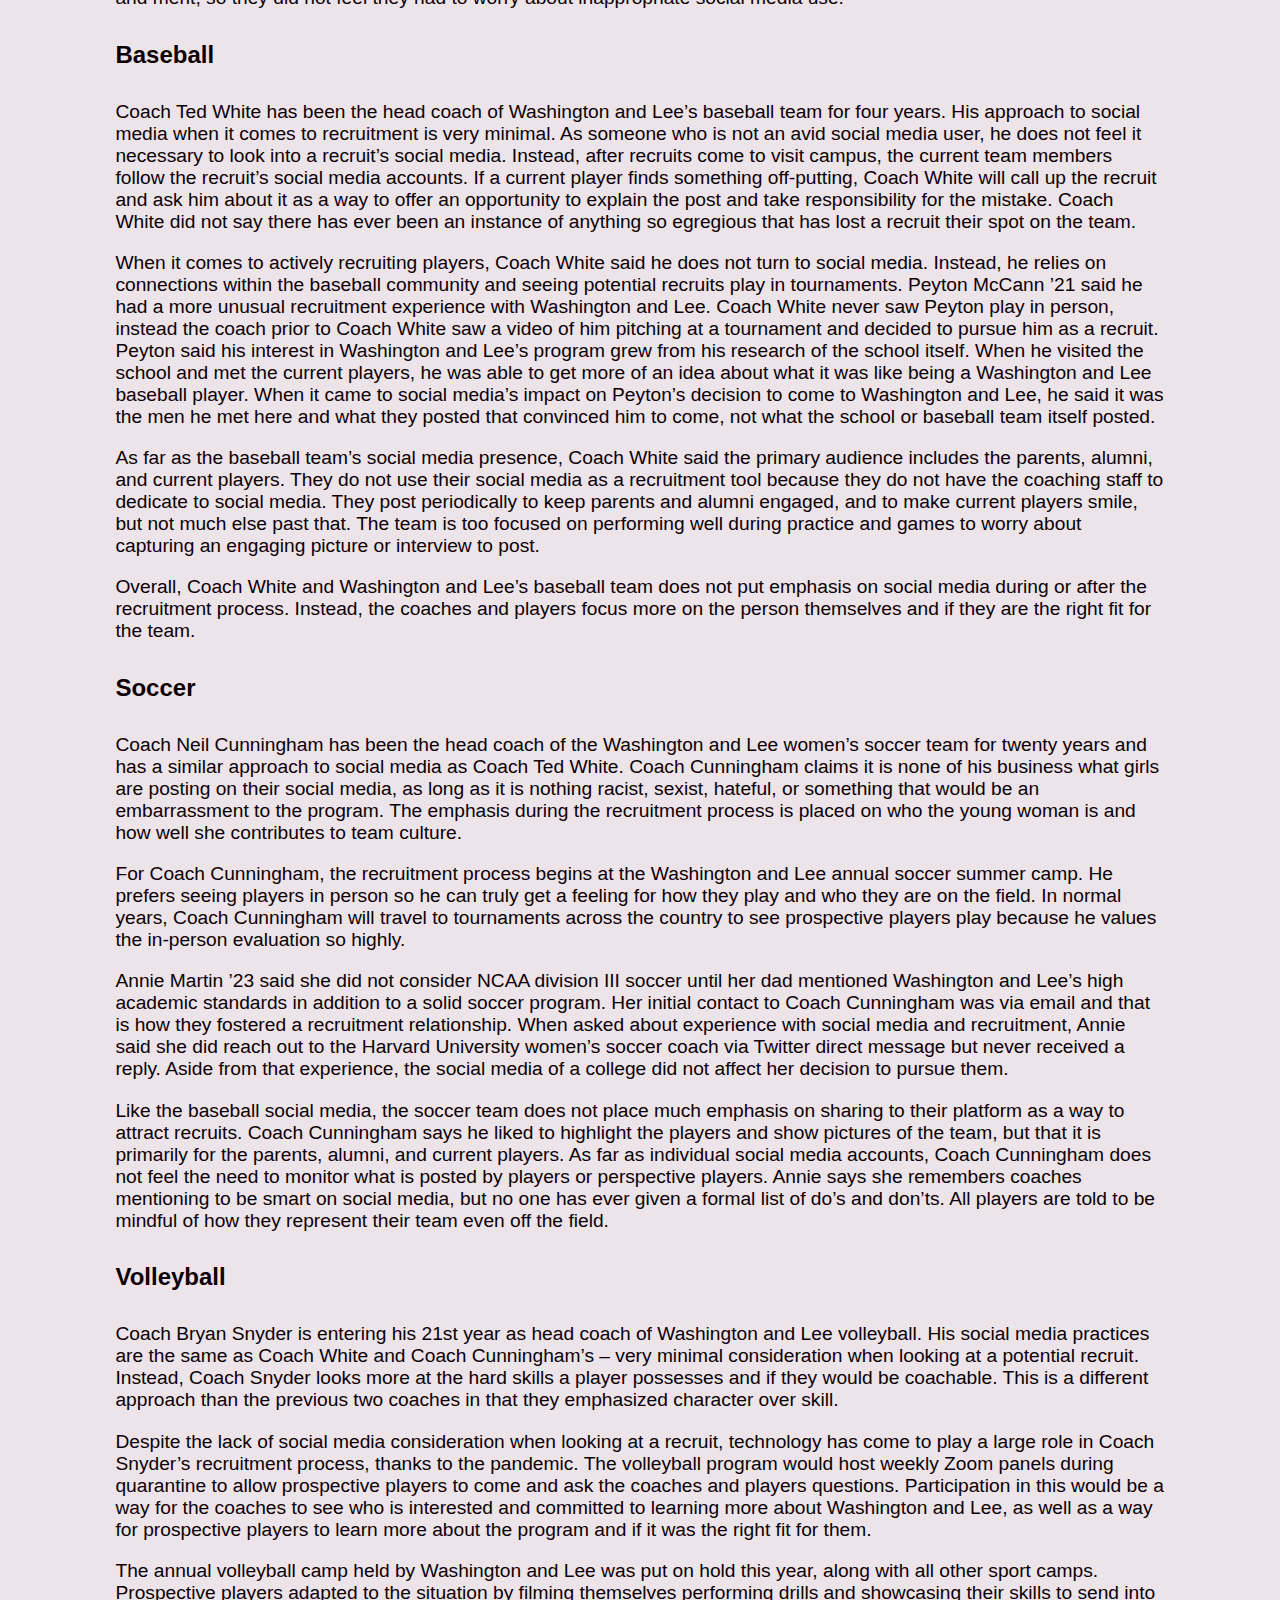
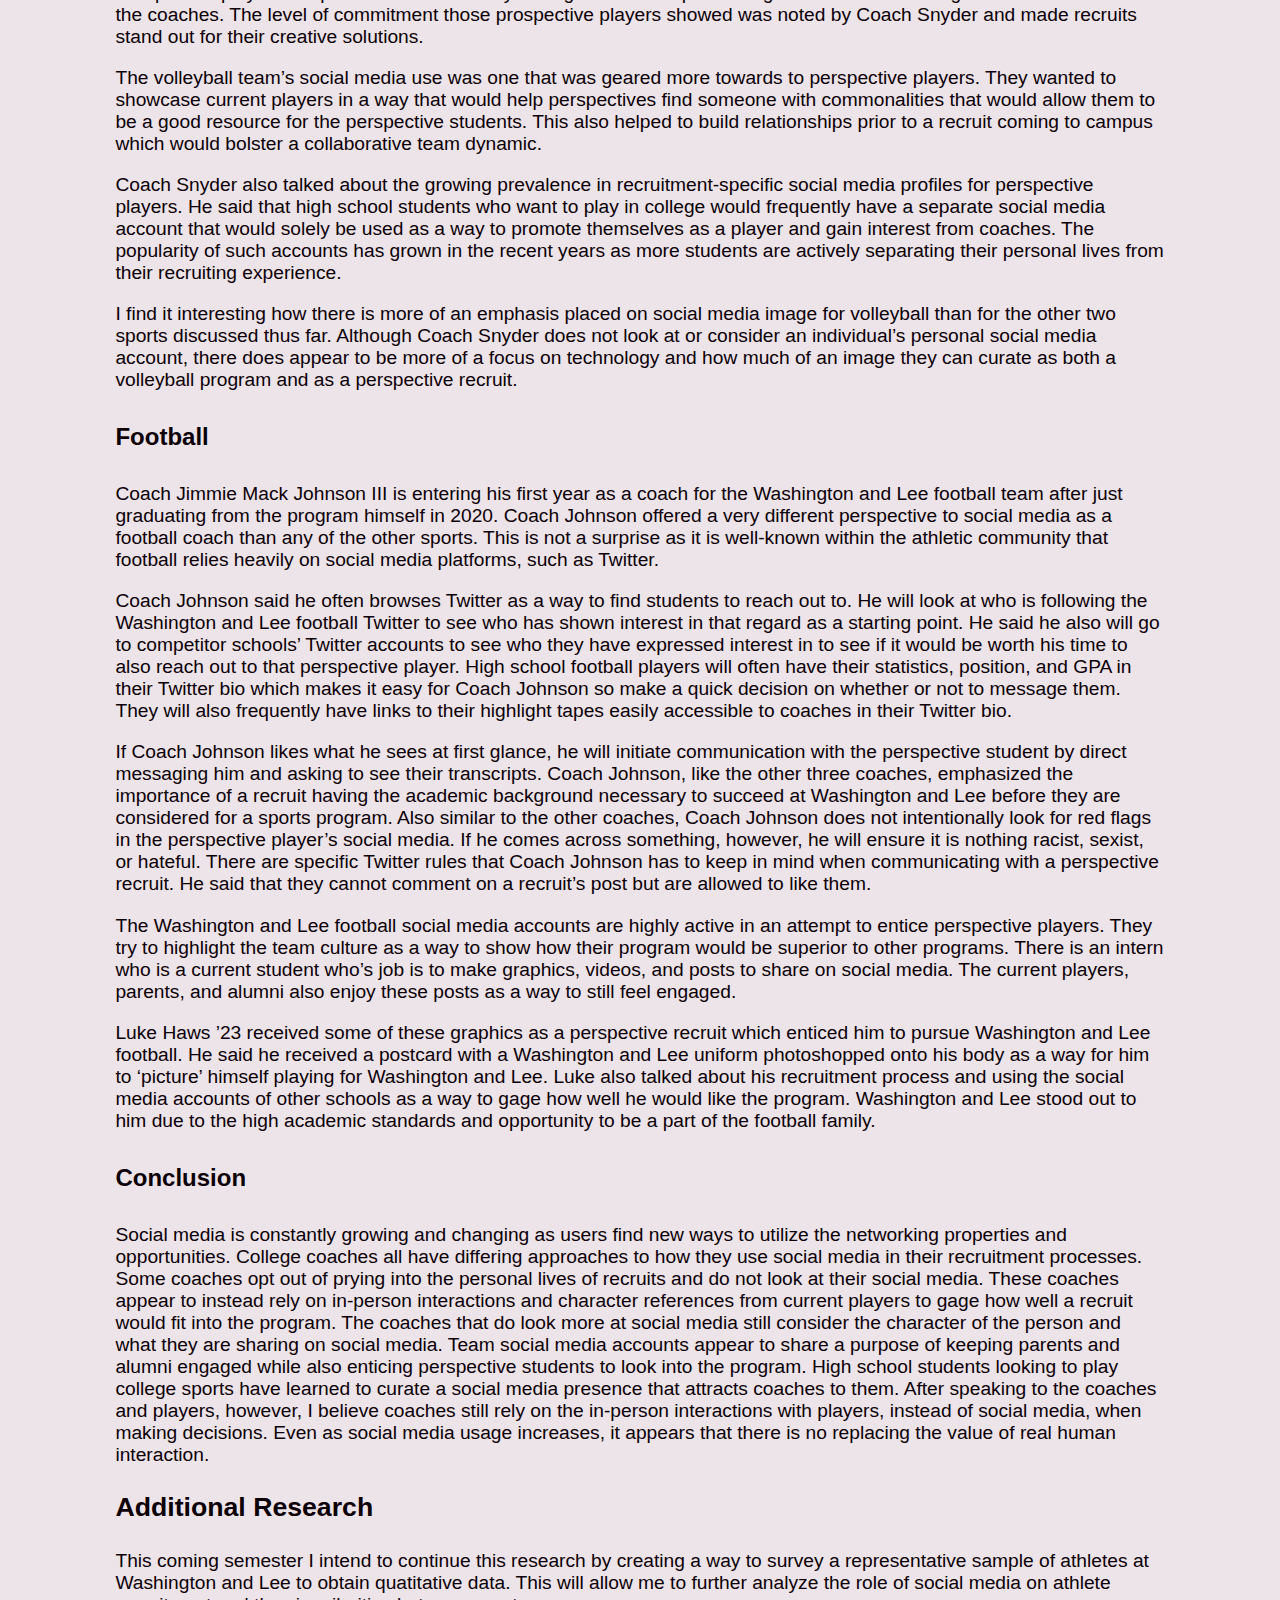
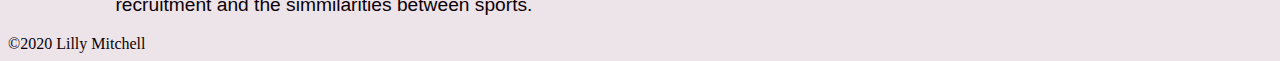
<file: current/research.html>
<!DOCTYPE html>
<html lang="en">
<head>
    <meta charset="UTF-8">
    <meta name="viewport" content="width=device-width">
    <meta http-equiv="X-UA-Compatible" content="ie=edge">
    <title>Lilly Mitchell</title>
    <link href='../style.css' rel='stylesheet' type='text/css'>
</head>
<body>
    <header id='mainhead'>
        <div>
            <a href='../index.html'><img src='../images/logo.jpg' alt='LMM established 1998 logo' title='LMM logo' id='logo'></a>
        </div>
        <nav>
            <ul class='menu'>
                <li><a class='highlight-link' href='../about/index.html'><button class='about_btn'>About Me</button></a></li>
                <li><a class='highlight-link' href='../visual.html'><button class='work_btn'>My Portfolio</button></a></li>
                <li><a class='highlight-link' href='../statement/stat.html'><button class='state_btn'>Designer's Statement</button></a></li>
                <li><a class = 'highlight-link' href='../current/index2.html'><button class='current_btn'>Current Research</button></a></li>
            </ul>
        </nav>
    </header>
    <main>
        <h1 id = 'res'>The Role of Social Media in Collegiate Athletic Recruitment</h1>
        <nav>
            <ul class='menu2'>
                <li><a class='men_2' href='index2.html'><button class='about_btn'>About</button></a></li>
                <li><a class='men_2' href='background.html'><button class='backg_btn'>Background</button></a></li>
                <li><a class='men_2' href='research.html'><button class='re_btn'>Interviews & Analysis</button></a></li>
                <li><a class='men_2' href='quant_research.html'><button class='quant_btn'>Survey & Analysis</button></a></li>
                <li><a class='men_2' href='mediafiles.html'><button class='med_btn'>Podcast & Pictures</button></a></li>
                <li><a class='men_2' href='tech.html'><button class='tech_btn'>Technical Notes</button></a></li>
            </ul>
        </nav>
        <section id = 'res_head'>
            <h2>Research Methods and Analysis</h2>
            <h3>I conducted interviews with members of the athletic community at Washington and Lee University. You will find my summaries and analysis below.</h3>
        </section>
        <section id = 'research_body'>
            <h4>Introduction</h4>
                <p>In an effort to better understand the relationship between collegiate sports and social media, I conducted a series of interviews with coaches and athletes at Washington and Lee University. The goal of these interviews was to find commonalities between sports and how the coaching staff utilizes social media during the recruitment process. I also spoke with players to learn about their recruitment experience and how much of a role social media played in their decisions. </p>
                <p>Washington and Lee is an NCAA Division III school in the Old Dominion Athletic Conference. I recognize that the interviews provide insight into one school’s athletic environment. In the future I would like to expand upon these interviews by talking to coaches and players at institutions representative of all NCAA divisions and conferences. </p>
            <h4>Methodology</h4>
                <p>For these interviews I spoke with Coach Ted White (baseball), Coach Neil Cunningham (women’s soccer), Coach Bryan Snyder (volleyball), and Coach Jimmie Mack Johnson III (football). I also interviewed Peyton McCann (baseball), Annie Martin (women’s soccer), and Luke Haws (football). I had prepared sets of questions that were the same for each coach and player. The questions addressed the use of social media in the recruitment process, as well as the use of social media in curating a team image online. Each interview was recorded with permission of the interviewee for future reference. Below is an overview analysis of these interviews followed by analysis broken up by sport.</p>    
            <h4>Overview</h4>
                <p>Across all four sports the coaches listed academics as the number one consideration when recruiting players. The high academic rigor required of Washington and Lee students is not ignored when building an incoming class of athletes. Following academic ability, coaches begin to consider what skills of value the player would bring to the team, as well as whether or not their character is cohesive with the team dynamic. These later considerations are assessed through direct communication with the prospective student either over the phone, on Zoom, or in person prior to the pandemic. All four coaches also admitted to doing a lack of social media research on the prospective athlete due to a respect for their private lives. Three of the four coaches felt it was not their place to look at a high schooler’s social media and instead relied on the current team members to report any suspicious or unbecoming posts they saw from recruits. Typical posts the coaches could expect from the recruits include general high school pictures of them with friends, and maybe even one or two at a party, but they did not see those as red flags. All four coaches also admitted to not having any formal conversations about social media usage with their teams upon their arrival.</p>
                <p>The lack of social media consideration was surprising to learn as the prevalence of social media has increased in recent years. Based on the NCAA’s updated rules regarding social media communication between recruits and coaches, one would assume social media to play a larger role in the consideration of a player at Washington and Lee. The common theme, however, amongst the Washington and Lee coaches was that they recruit upstanding students of good character and merit, so they did not feel they had to worry about inappropriate social media use. </p>
            <h4>Baseball</h4>
                <p>Coach Ted White has been the head coach of Washington and Lee’s baseball team for four years. His approach to social media when it comes to recruitment is very minimal. As someone who is not an avid social media user, he does not feel it necessary to look into a recruit’s social media. Instead, after recruits come to visit campus, the current team members follow the recruit’s social media accounts. If a current player finds something off-putting, Coach White will call up the recruit and ask him about it as a way to offer an opportunity to explain the post and take responsibility for the mistake. Coach White did not say there has ever been an instance of anything so egregious that has lost a recruit their spot on the team.</p>
                <p>When it comes to actively recruiting players, Coach White said he does not turn to social media. Instead, he relies on connections within the baseball community and seeing potential recruits play in tournaments. Peyton McCann ’21 said he had a more unusual recruitment experience with Washington and Lee. Coach White never saw Peyton play in person, instead the coach prior to Coach White saw a video of him pitching at a tournament and decided to pursue him as a recruit. Peyton said his interest in Washington and Lee’s program grew from his research of the school itself. When he visited the school and met the current players, he was able to get more of an idea about what it was like being a Washington and Lee baseball player. When it came to social media’s impact on Peyton’s decision to come to Washington and Lee, he said it was the men he met here and what they posted that convinced him to come, not what the school or baseball team itself posted. </p>
                <p>As far as the baseball team’s social media presence, Coach White said the primary audience includes the parents, alumni, and current players. They do not use their social media as a recruitment tool because they do not have the coaching staff to dedicate to social media. They post periodically to keep parents and alumni engaged, and to make current players smile, but not much else past that. The team is too focused on performing well during practice and games to worry about capturing an engaging picture or interview to post. </p>
                <p>Overall, Coach White and Washington and Lee’s baseball team does not put emphasis on social media during or after the recruitment process. Instead, the coaches and players focus more on the person themselves and if they are the right fit for the team. </p>
            <h4>Soccer</h4>
                <p>Coach Neil Cunningham has been the head coach of the Washington and Lee women’s soccer team for twenty years and has a similar approach to social media as Coach Ted White. Coach Cunningham claims it is none of his business what girls are posting on their social media, as long as it is nothing racist, sexist, hateful, or something that would be an embarrassment to the program. The emphasis during the recruitment process is placed on who the young woman is and how well she contributes to team culture.</p>
                <p>For Coach Cunningham, the recruitment process begins at the Washington and Lee annual soccer summer camp. He prefers seeing players in person so he can truly get a feeling for how they play and who they are on the field. In normal years, Coach Cunningham will travel to tournaments across the country to see prospective players play because he values the in-person evaluation so highly. </p>
                <p>Annie Martin ’23 said she did not consider NCAA division III soccer until her dad mentioned Washington and Lee’s high academic standards in addition to a solid soccer program. Her initial contact to Coach Cunningham was via email and that is how they fostered a recruitment relationship. When asked about experience with social media and recruitment, Annie said she did reach out to the Harvard University women’s soccer coach via Twitter direct message but never received a reply. Aside from that experience, the social media of a college did not affect her decision to pursue them. </p>
                <p>Like the baseball social media, the soccer team does not place much emphasis on sharing to their platform as a way to attract recruits. Coach Cunningham says he liked to highlight the players and show pictures of the team, but that it is primarily for the parents, alumni, and current players. As far as individual social media accounts, Coach Cunningham does not feel the need to monitor what is posted by players or perspective players. Annie says she remembers coaches mentioning to be smart on social media, but no one has ever given a formal list of do’s and don’ts. All players are told to be mindful of how they represent their team even off the field. </p>
            <h4>Volleyball</h4> 
                <p>Coach Bryan Snyder is entering his 21st year as head coach of Washington and Lee volleyball. His social media practices are the same as Coach White and Coach Cunningham’s – very minimal consideration when looking at a potential recruit. Instead, Coach Snyder looks more at the hard skills a player possesses and if they would be coachable. This is a different approach than the previous two coaches in that they emphasized character over skill.</p>    
                <p>Despite the lack of social media consideration when looking at a recruit, technology has come to play a large role in Coach Snyder’s recruitment process, thanks to the pandemic. The volleyball program would host weekly Zoom panels during quarantine to allow prospective players to come and ask the coaches and players questions. Participation in this would be a way for the coaches to see who is interested and committed to learning more about Washington and Lee, as well as a way for prospective players to learn more about the program and if it was the right fit for them.</p>
                <p>The annual volleyball camp held by Washington and Lee was put on hold this year, along with all other sport camps. Prospective players adapted to the situation by filming themselves performing drills and showcasing their skills to send into the coaches. The level of commitment those prospective players showed was noted by Coach Snyder and made recruits stand out for their creative solutions. </p>
                <p>The volleyball team’s social media use was one that was geared more towards to perspective players. They wanted to showcase current players in a way that would help perspectives find someone with commonalities that would allow them to be a good resource for the perspective students. This also helped to build relationships prior to a recruit coming to campus which would bolster a collaborative team dynamic.</p>
                <p>Coach Snyder also talked about the growing prevalence in recruitment-specific social media profiles for perspective players. He said that high school students who want to play in college would frequently have a separate social media account that would solely be used as a way to promote themselves as a player and gain interest from coaches. The popularity of such accounts has grown in the recent years as more students are actively separating their personal lives from their recruiting experience. </p>
                <p>I find it interesting how there is more of an emphasis placed on social media image for volleyball than for the other two sports discussed thus far. Although Coach Snyder does not look at or consider an individual’s personal social media account, there does appear to be more of a focus on technology and how much of an image they can curate as both a volleyball program and as a perspective recruit. </p>
            <h4>Football</h4>
                <p>Coach Jimmie Mack Johnson III is entering his first year as a coach for the Washington and Lee football team after just graduating from the program himself in 2020. Coach Johnson offered a very different perspective to social media as a football coach than any of the other sports. This is not a surprise as it is well-known within the athletic community that football relies heavily on social media platforms, such as Twitter.</p>
                <p>Coach Johnson said he often browses Twitter as a way to find students to reach out to. He will look at who is following the Washington and Lee football Twitter to see who has shown interest in that regard as a starting point. He said he also will go to competitor schools’ Twitter accounts to see who they have expressed interest in to see if it would be worth his time to also reach out to that perspective player. High school football players will often have their statistics, position, and GPA in their Twitter bio which makes it easy for Coach Johnson so make a quick decision on whether or not to message them. They will also frequently have links to their highlight tapes easily accessible to coaches in their Twitter bio.</p>
                <p>If Coach Johnson likes what he sees at first glance, he will initiate communication with the perspective student by direct messaging him and asking to see their transcripts. Coach Johnson, like the other three coaches, emphasized the importance of a recruit having the academic background necessary to succeed at Washington and Lee before they are considered for a sports program. Also similar to the other coaches, Coach Johnson does not intentionally look for red flags in the perspective player’s social media. If he comes across something, however, he will ensure it is nothing racist, sexist, or hateful. There are specific Twitter rules that Coach Johnson has to keep in mind when communicating with a perspective recruit. He said that they cannot comment on a recruit’s post but are allowed to like them. </p>
                <p>The Washington and Lee football social media accounts are highly active in an attempt to entice perspective players. They try to highlight the team culture as a way to show how their program would be superior to other programs. There is an intern who is a current student who’s job is to make graphics, videos, and posts to share on social media. The current players, parents, and alumni also enjoy these posts as a way to still feel engaged. </p>
                <p>Luke Haws ’23 received some of these graphics as a perspective recruit which enticed him to pursue Washington and Lee football. He said he received a postcard with a Washington and Lee uniform photoshopped onto his body as a way for him to ‘picture’ himself playing for Washington and Lee. Luke also talked about his recruitment process and using the social media accounts of other schools as a way to gage how well he would like the program. Washington and Lee stood out to him due to the high academic standards and opportunity to be a part of the football family. </p>
            <h4>Conclusion</h4>
                <p>Social media is constantly growing and changing as users find new ways to utilize the networking properties and opportunities. College coaches all have differing approaches to how they use social media in their recruitment processes. Some coaches opt out of prying into the personal lives of recruits and do not look at their social media. These coaches appear to instead rely on in-person interactions and character references from current players to gage how well a recruit would fit into the program. The coaches that do look more at social media still consider the character of the person and what they are sharing on social media.  Team social media accounts appear to share a purpose of keeping parents and alumni engaged while also enticing perspective students to look into the program. High school students looking to play college sports have learned to curate a social media presence that attracts coaches to them. After speaking to the coaches and players, however, I believe coaches still rely on the in-person interactions with players, instead of social media, when making decisions. Even as social media usage increases, it appears that there is no replacing the value of real human interaction.  </p>
            <h3>Additional Research</h3>
            <p>This coming semester I intend to continue this research by creating a way to survey a representative sample of athletes at Washington and Lee to obtain quatitative data. This will allow me to further analyze the role of social media on athlete recruitment and the simmilarities between sports.</p>
        </section>
    </main>
    <footer>&copy;2020 Lilly Mitchell</footer>
</body>
</html>
</file>
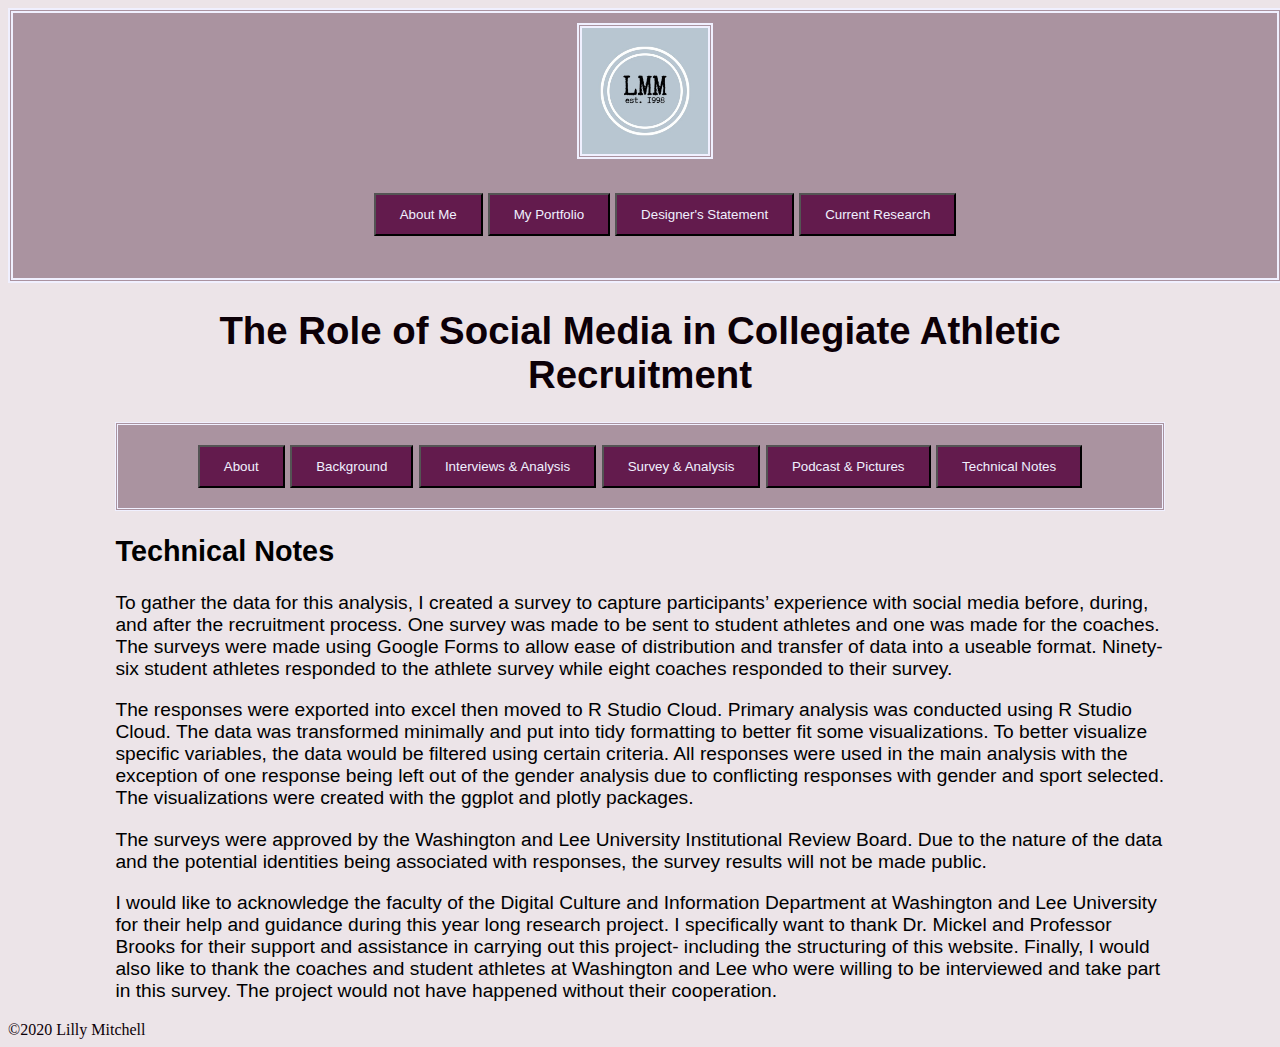
<file: current/tech.html>
<!DOCTYPE html>
<html lang="en">
<head>
    <meta charset="UTF-8">
    <meta name="viewport" content="width=device-width">
    <meta http-equiv="X-UA-Compatible" content="ie=edge">
    <title>Lilly Mitchell</title>
    <link href='../style.css' rel='stylesheet' type='text/css'>
</head>
<body>
    <header id='mainhead'>
        <div>
            <a href='../index.html'><img src='../images/logo.jpg' alt='LMM established 1998 logo' title='LMM logo' id='logo'></a>
        </div>
        <nav>
            <ul class='menu'>
                <li><a class='highlight-link' href='../about/index.html'><button class='about_btn'>About Me</button></a></li>
                <li><a class='highlight-link' href='../visual.html'><button class='work_btn'>My Portfolio</button></a></li>
                <li><a class='highlight-link' href='../statement/stat.html'><button class='state_btn'>Designer's Statement</button></a></li>
                <li><a class = 'highlight-link' href='../current/index2.html'><button class='current_btn'>Current Research</button></a></li>
            </ul>
        </nav>
    </header>
    <main>
        <h1 id = 'res'>The Role of Social Media in Collegiate Athletic Recruitment</h1>
        <nav>
            <ul class='menu2'>
                <li><a class = 'men_2' href = 'index2.html'><button class='about_btn'>About</button></a></li>
                <li><a class = 'men_2' href = 'background.html'><button class='backg_btn'>Background</button></a></li>
                <li><a class = 'men_2' href = 'research.html'><button class='re_btn'>Interviews & Analysis</button></a></li>
                <li><a class = 'men_2' href = 'quant_research.html'><button class='quant_btn'>Survey & Analysis</button></a></li>
                <li><a class = 'men_2' href = 'mediafiles.html'><button class='med_btn'>Podcast & Pictures</button></a></li>
                <li><a class = 'men_2' href = 'tech.html'><button class='tech_btn'>Technical Notes</button></a></li>
            </ul>
        </nav>
       <h2>Technical Notes</h2>
       <p>To gather the data for this analysis, I created a survey to capture participants’ experience with social media before, during, and after the recruitment process. One survey was made to be sent to student athletes and one was made for the coaches. The surveys were made using Google Forms to allow ease of distribution and transfer of data into a useable format. Ninety-six student athletes responded to the athlete survey while eight coaches responded to their survey.</p> 
        <p>The responses were exported into excel then moved to R Studio Cloud. Primary analysis was conducted using R Studio Cloud. The data was transformed minimally and put into tidy formatting to better fit some visualizations. To better visualize specific variables, the data would be filtered using certain criteria. All responses were used in the main analysis with the exception of one response being left out of the gender analysis due to conflicting responses with gender and sport selected. The visualizations were created with the ggplot and plotly packages.</p> 
        <p>The surveys were approved by the Washington and Lee University Institutional Review Board. Due to the nature of the data and the potential identities being associated with responses, the survey results will not be made public. </p>
        <p>I would like to acknowledge the faculty of the Digital Culture and Information Department at Washington and Lee University for their help and guidance during this year long research project. I specifically want to thank Dr. Mickel and Professor Brooks for their support and assistance in carrying out this project- including the structuring of this website. Finally, I would also like to thank the coaches and student athletes at Washington and Lee who were willing to be interviewed and take part in this survey. The project would not have happened without their cooperation.</p>
    </main>
    <footer>&copy;2020 Lilly Mitchell</footer>
</body>
</html>
</file>
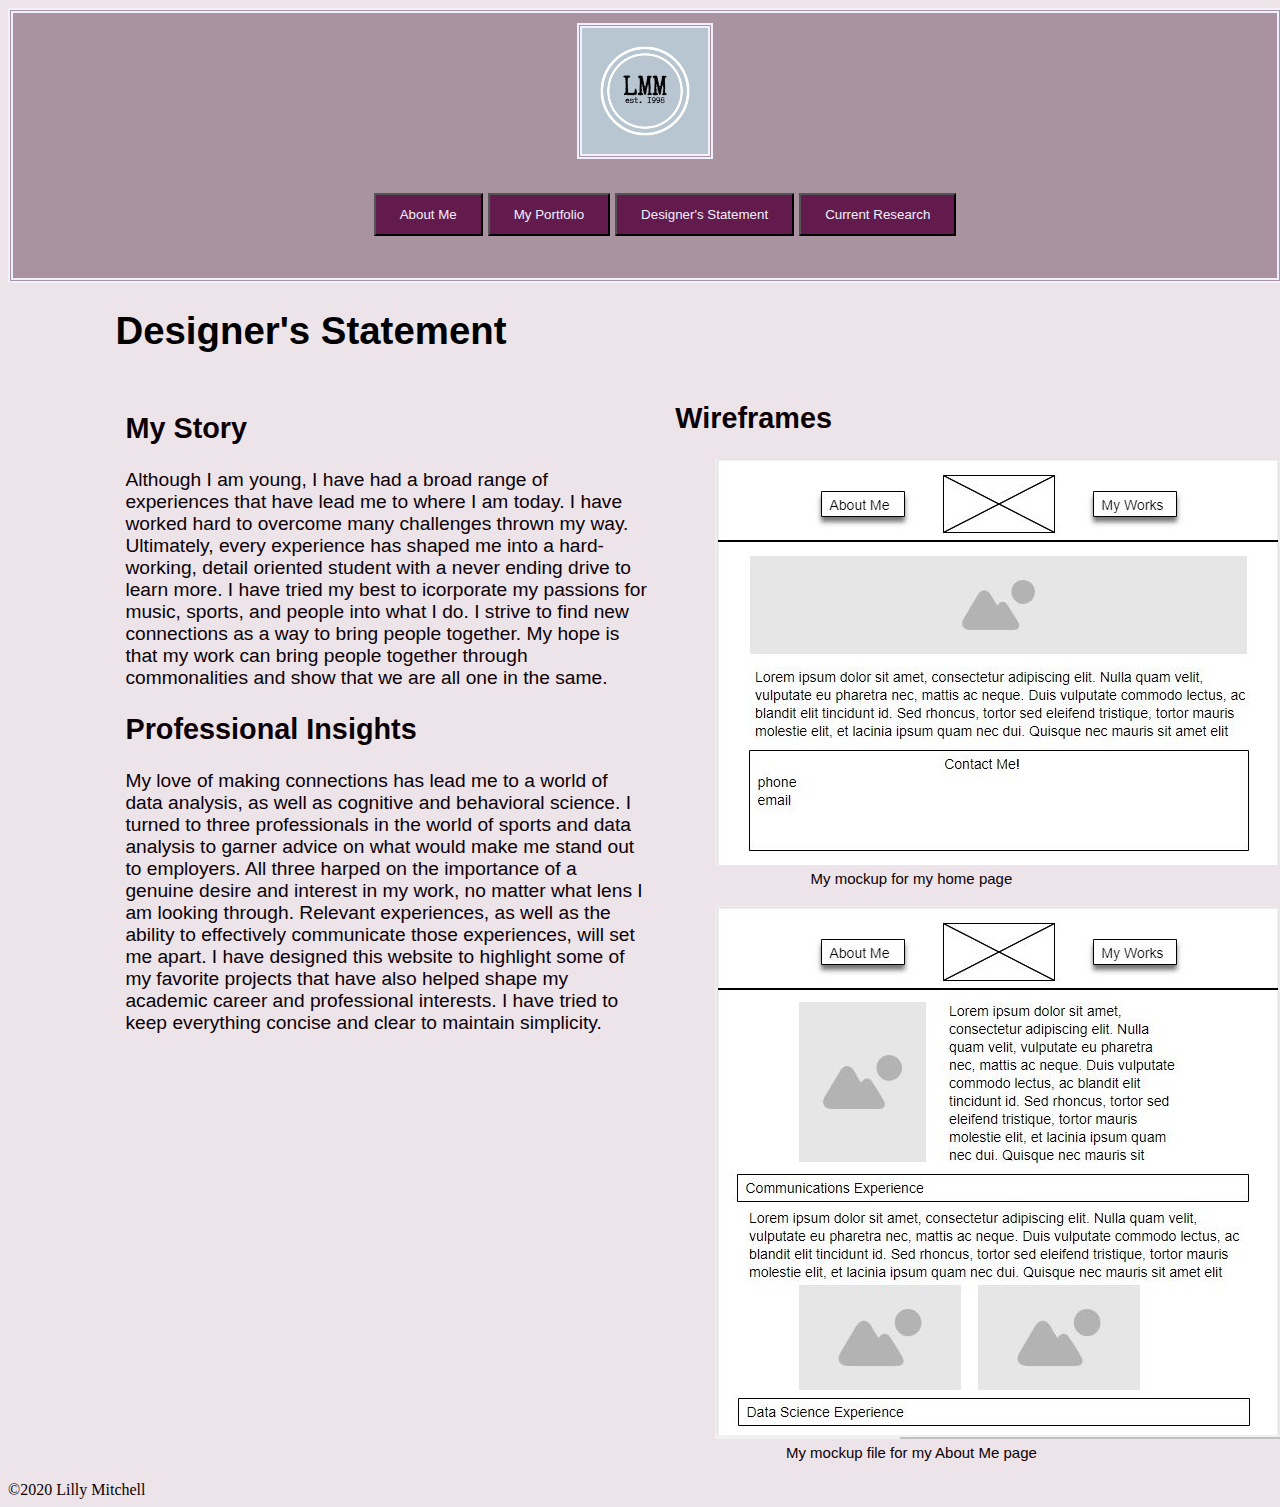
<file: statement/stat.html>
<!DOCTYPE html>
<html lang="en">
<head>
    <meta charset="UTF-8">
    <meta name="viewport" content="width=device-width">
    <meta http-equiv="X-UA-Compatible" content="ie=edge">
    <title>Lilly Mitchell</title>
    <link href='../style.css' rel='stylesheet' type='text/css'>
</head>
<body>
    <header id='mainhead'>
        <div>
            <a href='../index.html'><img src='../images/logo.jpg' alt='LMM established 1998 logo' title='LMM logo' id='logo'></a>
        </div>
        <nav>
            <ul class='menu'>
                <li><a class='highlight-link' href='../about/index.html'><button class='about_btn'>About Me</button></a></li>
                <li><a class='highlight-link' href='../visual.html'><button class='work_btn'>My Portfolio</button></a></li>
                <li><a class='highlight-link' href='../statement/stat.html'><button class='state_btn'>Designer's Statement</button></a></li>
                <li><a class = 'highlight-link' href='../current/index2.html'><button class='current_btn'>Current Research</button></a></li>
            </ul>
        </nav>
    </header>
    <main>
        <h1>Designer's Statement</h1>
        <div id='pt1'>
            <section id='sect1'>
                <h2>My Story</h2>
                <p>Although I am young, I have had a broad range of experiences that have lead me to where I am today. I have worked hard to overcome many challenges thrown my way. Ultimately, every experience has shaped me into a hard-working, detail oriented student with a never ending drive to learn more. I have tried my best to icorporate my passions for music, sports, and people into what I do. I strive to find new connections as a way to bring people together. My hope is that my work can bring people together through commonalities and show that we are all one in the same.</p>
            </section>
            <section id='sect2'>
                <h2>Professional Insights</h2>
                <p>My love of making connections has lead me to a world of data analysis, as well as cognitive and behavioral science. I turned to three professionals in the world of sports and data analysis to garner advice on what would make me stand out to employers. All three harped on the importance of a genuine desire and interest in my work, no matter what lens I am looking through. Relevant experiences, as well as the ability to effectively communicate those experiences, will set me apart. I have designed this website to highlight some of my favorite projects that have also helped shape my academic career and professional interests. I have tried to keep everything concise and clear to maintain simplicity.</p>
            </section>
        </div>
        <section id='sect3'>
            <h2>Wireframes</h2>
            <figure class='wfpictures'>
                <img src='../images/mockup_home.JPG' alt='Home page mockup' title='Home page mockup' id='wf'>
                <figcaption id=wfh1>My mockup for my home page</figcaption>
            </figure>
            <figure class='wfpic2'>   
                <img src='../images/mockup.JPG' alt='About Me mockup plan' title='About Me mockup' id='wf2'>
                <figcaption id='wfa1'>My mockup file for my About Me page</figcaption>
            </figure>
        </section>
    </main>
    <footer>&copy;2020 Lilly Mitchell</footer>
</body>
</html>
</file>
<file: style.css>
#mainhead {
    vertical-align: middle;
    padding-bottom: 15px;
    width: 100%;
    height: 250px;
    background: rgb(170, 147, 160);
    border-style: double;
    border-width: thick;
    border-color: rgb(240, 240, 255);
    text-align: center;
}

#logo {
    box-align: center;
    height: 10%;
    width: 10%;
    border-style: double;
    border-width: thick;
    border-color: rgb(240, 240, 255);
    margin: 10px;
}

.qlogo {
    box-align: center;
    height: 30%;
    width: 10%;
    border-style: double;
    border-width: thick;
    border-color: rgb(240, 240, 255);
    margin: 10px;
}

nav {
    font-size: 20px;
}

button {
    background-color: rgb(99, 27, 77);
    padding: 12px 24px;
    color:rgb(240, 240, 255);
}

button:hover {
    background-color: rgb(136, 85, 114);
}


.col {
    height: 100%;
    width: 100%;
    object-fit: cover;
}

p#welcome {
    display: inline-block;
    position: relative;
    font-family: Arial, Helvetica, sans-serif;
    font-size: 30px;
    color: rgb(12, 0, 7);
    text-align: center;
}

body {
    background-color: rgb(236, 228, 232);
}

#contactme {
    border-style: double;
    border-width: thick;
    border-color: rgb(240, 240, 255);
    color: rgb(12, 0, 7);
    font-family: Arial, Helvetica, sans-serif;
    text-align: center;
    background-color: rgb(170, 147, 160);
}

section {
    color: rgb(12, 0, 7);
}

footer {
    color: rgb(12, 0, 7);
}

main {
    font-size: 120%;
    font-family: Arial, Helvetica, sans-serif;
    margin: auto;
}


#intro {
    text-align: center;
    display: inline-block;
    font-family: Arial, Helvetica, sans-serif;
}

#introp {
    display: inline-block;
    width: 74%;
    vertical-align: middle;
    font-family: Arial, Helvetica, sans-serif;
}

.head {
    text-align: left;
}

li {
    display: inline-block;
    color: rgb(240, 240, 255)
}

.highlight-link {
    color: rgb(240, 240, 255);
}

.highlight-link:visited {
    color: rgb(39, 0, 24);
}

#headshot {
    height: 20%;
    width: 20%;
    margin: 25px;
    border-style: double;
    border-width: thick;
    border-color: rgb(240, 240, 255);
    display: inline-block;
    vertical-align: middle;
}

#dj {
    display: inline-block;
    vertical-align: middle;
    width: 40%;
}

#wlur {
    width: 100%;
    border-style: double;
    border-width: thick;
    border-color: rgb(240, 240, 255);
}

#vid {
    display: inline-block;
    vertical-align: middle;
    width: 40%;
}

video {
    width: 100%;
    border-style: double;
    border-width: thick;
    border-color: rgb(240, 240, 255);
}

#ncaa {
    width: 80%;
    border-style: double;
    border-width: thick;
    border-color: rgb(240, 240, 255);
}

#first {
    width: 100%;
    border-style: double;
    border-width: thick;
    border-color: rgb(240, 240, 255);
}

#firstim {
    width: 40%;
    display: inline-block;
    vertical-align: middle;
}

#ncaap {
    width: 40%;
    display: inline-block;
    vertical-align: middle;
}

.group {
    display: inline-block;
}

figcaption {
    text-align:center;
    font-size: 15px;
}

#comm, #ds, #sports {
    border-style: double;
    border-color: rgb(240, 240, 255);
    border-width: thick;
    padding: 5px;
    padding-left: 10px;
    background-color: rgb(170, 147, 160);
}

.mywork {
    font-family: Arial, Helvetica, sans-serif;
    color: rgb(12, 0, 7);
    text-align: center;
}

table {
    color: rgb(240, 240, 255);
    border-style: double;
    border-color: rgb(240, 240, 255);
    border-width: thick;
    vertical-align: center;
    border-collapse: collapse;
}

th, tr, td {
    padding: 10px;
    color: rgb(240, 240, 255);
}

thead {
    font-size: 25px;
    background-color: rgb(156, 114, 138);
    color: rgb(12, 0, 7);
}

tr, td {
    text-align: center;
}

tr {
    border-bottom-style: solid;
    border-bottom-color: rgb(12, 0, 7);
    border-bottom-width: thin;
}

tbody {
    background-color: rgb(170, 147, 160)
}

#end {
    font: rgb(12, 0, 7);
}

.wf {
    border-style: double;
    border-width: thick;
    border-color: rgb(240, 240, 255);
}

form {
    color: white;
    border-style: double;
    border-width: thick;
    border-color: rgb(240, 240, 255);
    padding: 20px;
    margin-bottom: 5px;
}

#mess {
    display: block;
    text-align: center;
    color: rgb(12, 0, 7);
}

#lm {
    display: block;
    text-align: center;
}

#top {
    display: block;
    margin-bottom: 25px;
    margin-right: 10px;
    text-align: center;
    color: rgb(12, 0, 7);
}


#em {
    margin-right: 10px;
    text-align: center;
    margin-bottom: 25px;
    color: rgb(12, 0, 7);
}

#pur {
    margin-right: 10px;
    text-align: center;
    margin-bottom: 25px;
    color: rgb(12, 0, 7);
}

#res {
    color: rgb(12, 0, 7);
    text-align: center;
}

.menu2 {
    border-style: double;
    border-color: rgb(240, 240, 255);
    background-color: rgb(170, 147, 160);
    padding: 1em;
    text-align: center;
    color: rgb(240, 240, 255);
    font-style: bold;
    
}

.men_2 {
    color: rgb(240, 240, 255);
    font-style: bold;
}

.men_2:visited {
    color: rgb(170, 147, 160)
}

.pro-link {
    color: rgb(114, 63, 99)
}

.pro-link:visited {
    color: rgb(170, 147, 160)
}

#lit_rev {
    font-family: Arial, Helvetica, sans-serif;
}


h4 {
    text-align: justify;
    font-family: Arial, Helvetica, sans-serif;
    font-size: 18pt;
}

h3{
    font-size: 20pt;
}

#malesport {
    width: 55%;
}

#femsport {
    width: 55%;
}


#genderclass {
    width: 55%;
    height: auto;
}

#likelihood {
    width: 70%;
    height: auto;
}

#genderlikelihood {
    width: 55%;
    height: auto;
}

#coachsns {
    width: 55%;
    height: auto;
}

.qpictures {
    text-align: center;
}

@media screen and (min-width: 768px) {
    #pt1 {
        display: inline-block;
        width: 50%;
        vertical-align: top;
        margin: 10px
    }

    #sect3 {
        display: inline-block;
        width: 45%;
        vertical-align: top;
        margin-left: 10px;
    }

    main {
        width: 83%;
        vertical-align: middle;
        margin: auto;
    }

    p#sect1 {
        line-height: 2;
    }

    p#sect2 {
        line-height: 2;
    }

    p#sect3 {
        line-height: 2;
    }
}

@media screen and (max-width: 768px) {

    .wfpictures {
        width: 20%;
        display: inline-block;
        vertical-align: middle;
    }

    .wfpic2 {
        width: 40%;
        display: inline-block;
        vertical-align: middle;
    }

    #wf {
        width: 100%;
    }

    #wf2 {
        width: 100%;
    }

    main {
        display: block;
        width: 100%;
        margin: auto;
    }

    p#sect1 {
        line-height: 1.5;
    }

    p#sect2 {
        line-height: 1.5;
    }

    p#sect3 {
        line-height: 1.5;
    }

    #sect1 {
        margin: 5px;
    }

    #sect2 {
        margin: 5px;
    }

    #sect3 {
        margin: 5px;
    }

    h1#rd {
        font-size: .5em;
    }

    h2#rd {
        font-size: .5em;
    }

    main {
        width: 100%;
    }
}

#basepics {
    display: inline-block;
    vertical-align: middle;
    width: 40%;
}

#sources_list {
    font-size: 10pt;
}

.med {
    display: inline-block;
    width: 30%;
    vertical-align: middle;
}

.soc {
    display: inline-block;
    width: 12%;
    vertical-align: middle;
}

.foo {
    display: inline-block;
    width: 12%;
    vertical-align: middle;
}

#ted {
    width: 200px;
}

#mccann {
    width: 200px;
}

#neil {
    width: 200px;
}

#annie {
    width: 200px;
}

#bryan {
    width: 200px;
}

#jmj3 {
    width: 200px;
}

#luke {
    width: 200px;
}
</file>
